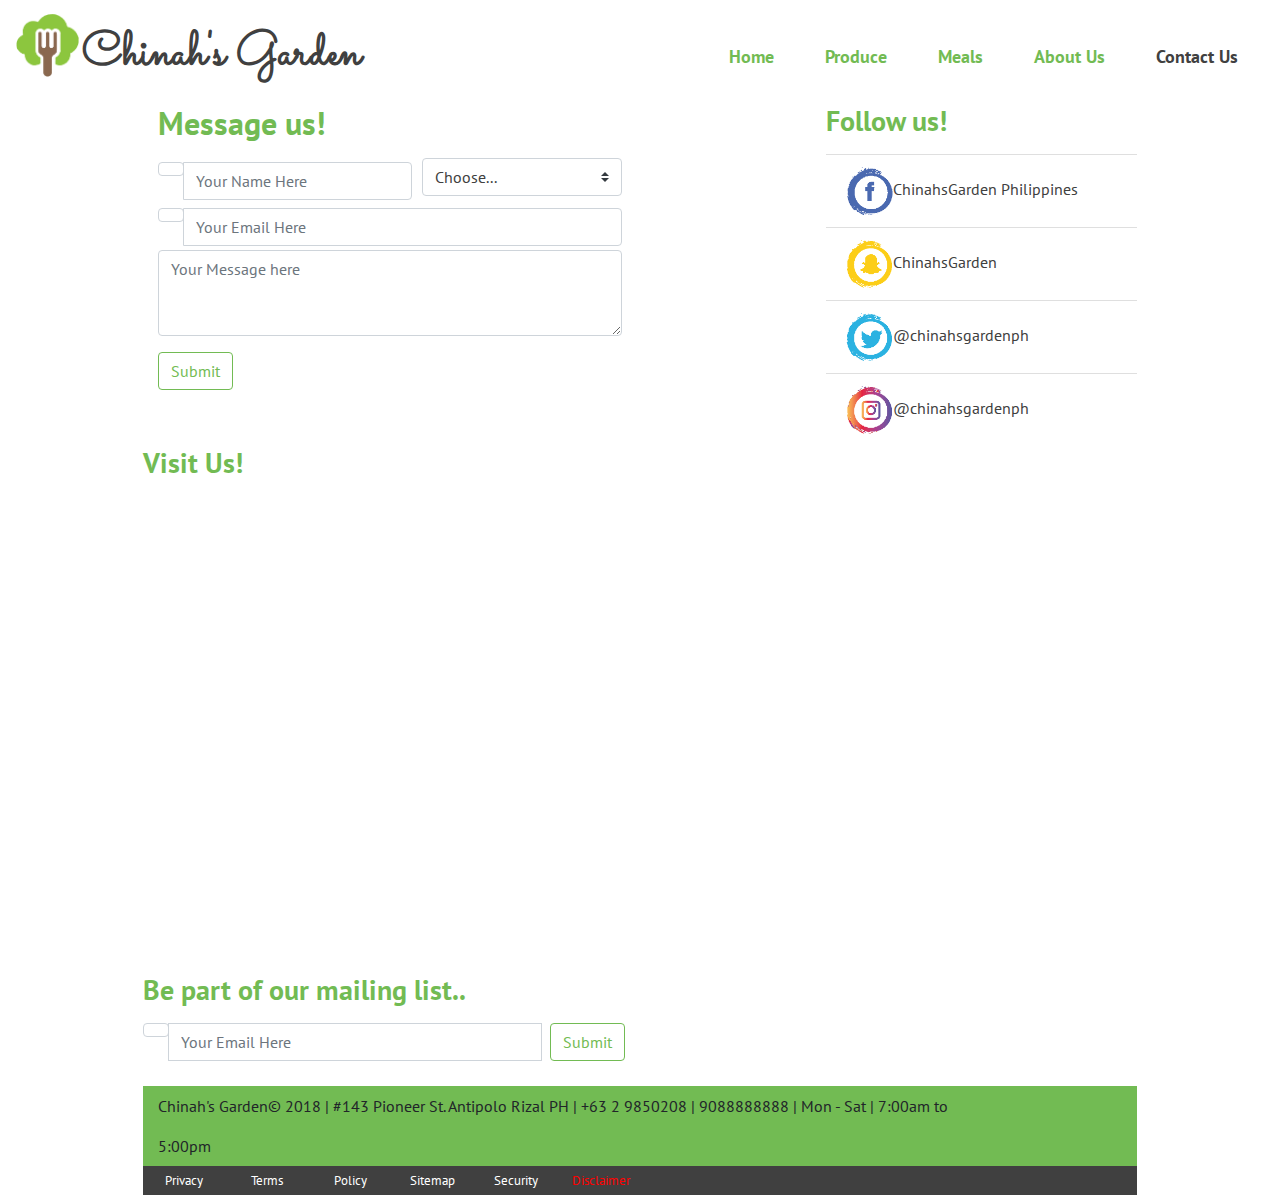
<file: contact.html>
<!DOCTYPE html>
<html lang="en">
<head>
	<meta charset="utf-8">
	<meta name="viewport" content="width=device-width, initial-scale=1.0, maximum-scale=1.0">
	<meta http-equiv="X-UA-Compatible" content="IE=Edge">
	
	<title>Chinah's Garden | Contact Us</title>

	<!-- bootstrap css --> <!-- should be first to overide by external css -->
	<!-- <link rel="stylesheet" type="text/css" href="assets/css/bootstrap.min.css"> -->
	 <link rel="stylesheet" href="https://maxcdn.bootstrapcdn.com/bootstrap/4.1.3/css/bootstrap.min.css">
  

	 <!-- jquery popperjs javascript -->
	  <script src="https://ajax.googleapis.com/ajax/libs/jquery/3.3.1/jquery.min.js"></script>
	  <script src="https://cdnjs.cloudflare.com/ajax/libs/popper.js/1.14.3/umd/popper.min.js"></script>
	  <script src="https://maxcdn.bootstrapcdn.com/bootstrap/4.1.3/js/bootstrap.min.js"></script>

	<!-- Animate CSS -->
	<link rel="stylesheet" type="text/css" href="assets/css/animate.css">
	<!-- external CSS -->
	<link rel="stylesheet" type="text/css" href="assets/css/style.css">
 
	<!-- external google fonts -->
	<link href="https://fonts.googleapis.com/css?family=PT+Sans|Sacramento" rel="stylesheet">


	<!-- fontawesom external icons -->
	<link rel="stylesheet" href="https://use.fontawesome.com/releases/v5.4.1/css/all.css" integrity="sha384-5sAR7xN1Nv6T6+dT2mhtzEpVJvfS3NScPQTrOxhwjIuvcA67KV2R5Jz6kr4abQsz" crossorigin="anonymous">

    <!-- Title Bar Icon -->
    <link rel="icon" type="image/gif/png" href="assets/images/chinahs-icon.png">

</head>
<body>

<!-- heloooooooooooooo -->
<div class="container-fluid">
		
		<nav id="main-navi" class="navbar navbar-expand-lg   fixed-top">
				<a href="home.html" class="page-title navbar-brand"><img id="main-icon" src="assets/images/chinahs-icon.png">Chinah's Garden</a>

				<button id="burger-box" class="navbar-toggler" type="button" data-toggle="collapse" data-target="#navbar-nav"><i class="fas fa-bars"></i></span></button>

				<div id="navbar-nav" class="collapse navbar-collapse">
						<ul class="navbar-nav ml-auto">
							<li class="nav-item"><a class="nav-link" href="home.html"><i class="fas fa-home"></i> Home</a></li>
										
							<li class="nav-item"><a class="nav-link" href="produce.html"><i class="fas fa-apple-alt"></i> Produce</a></li>

							<li class="nav-item"><a class="nav-link" href="meals.html"><i class="fas fa-utensils"></i> Meals</a></li>

							<li class="nav-item"><a class="nav-link" href="about.html"><i class="fas fa-people-carry"></i> About Us</a></li>

							<li class="nav-item"><a id="active-navis" class="nav-link" href="contact.html"><i class="fas fa-comments"></i> Contact Us</a></li>

						</ul>	
				</div>
				
		</nav>  <!-- end Nav -->

		<article id="article-contact-form">
			<div class="row">
				
				<form class="col-lg-8 col-md-8 order-md-1">
					<div id="form-contactus" class="container-fluid">
						<h2 class="my-3 ptsans-subtitle">Message us!</h2>
					
						<div class="form-row align-items-center">
						  	<div class="col-lg-5 my-1">  
							      <div class="input-group">
								        <span class="input-group-prepend">
									           <label for="username-chn"><div class="input-group-text"><i class="far fa-smile"></i></div></label>
								        </span>
								        <input type="text" class="form-control" id="username-chn" placeholder="Your Name Here">
							      </div>
						    </div>
						    <div class="col-lg-4 mb-2">
	      							  <select class="custom-select form-control" id="select-option-form">
								        <option selected>Choose...</option>
								        <option value="1">Inquiry</optio>
								        <option value="2">Orders</option>
								          <option value="3">Reservation</option>
								        <option value="4">Others</option>
								      </select>
							</div>

						    <div class="col-lg-9 my-1"> 
							      <div class="input-group">
								        <div class="input-group-prepend">
									           <label for="email-chn"><div class="input-group-text"><i class="far fa-envelope"></i></div></label>
								        </div>
								        <input type="email" class="form-control" id="email-chn" placeholder="Your Email Here" required="">
							      </div>
							      
						    </div>

							<div class="form-group col-lg-9">
	    							<textarea class="form-control" id="exampleFormControlTextarea1" rows="3" placeholder="Your Message here"></textarea>
						    </div>					    

						    <div class="form-group col-lg-12">
								  <button type="submit" class="btn btn-outline-chinah">Submit</button>
						    </div>

						</div>
					</div>  <!-- end of form-container-contactus -->

				</form>
		
				<div class="col-lg-4 col-md-7 order-md-3">
					<div id="follow-us">
						<h3 class="my-3 ptsans-subtitle">Follow us!</h3>
								    
						<ul class="list-group list-group-flush">
						  <li class="list-group-item"><a href="#" class="social-icons-text"><img class="contactus-social-icons" src="assets/images/facebook.png">ChinahsGarden</span> Philippines</a></li>
						  <li class="list-group-item"><a href="#" class="social-icons-text"><img class="contactus-social-icons" src="assets/images/snapchat.png">ChinahsGarden</span></a></li>
						  <li class="list-group-item"><a href="#" class="social-icons-text"><img class="contactus-social-icons" src="assets/images/twitter.png">@chinahsgardenph</span></a></li>
						  <li class="list-group-item"><a href="#" class="social-icons-text"><img class="contactus-social-icons" src="assets/images/instagram.png">@chinahsgardenph</span></a></li>
						</ul>
					</div>
				</div>

				<div class="col-lg-8 col-md-8 order-md-4">
					<div class="row">
						<div class="col-md-12">
							<h3 class="ptsans-subtitle">Visit Us!</h3>
							<iframe id="chinahsgarden-map" src="https://www.google.com/maps/embed?pb=!1m18!1m12!1m3!1d3858.4403184921125!2d121.31888565112125!3d14.744205389660667!2m3!1f0!2f0!3f0!3m2!1i1024!2i768!4f13.1!3m3!1m2!1s0x339799c633098c35%3A0x78b76a36e9934baa!2sSta.+Ines+Road%2C+Antipolo%2C+Rizal!5e0!3m2!1sen!2sph!4v1540538034106" frameborder="0" allowfullscreen></iframe>
						</div>

						<div class="col-md-9">
					<div id="mailing-list-form">
						<h3 class="mb-3 ptsans-subtitle">Be part of our mailing list..</h3>
						<form>
							<div class="input-group">
								<div class="input-group-prepend">
									<label for="email-chn"><div class="input-group-text"><i class="far fa-envelope"></i></div></label>
								</div>
								<input type="email" class="form-control" id="email-chn" placeholder="Your Email Here" required="">
								<button id="btn-submit-maillist" type="submit" class="btn btn btn-outline-chinah ml-2">Submit</button>
							</div>		
						</form>
					</div>
				</div>
					</div>
				</div>
				<div class="col-lg-4 order-lg-4 col-md-4 order-md-2">
					<div id="twitter-timeline-container" class="text-center">
						<a class="twitter-timeline" data-width="450" data-height="600" data-theme="light" href="https://twitter.com/FoodHeaIth?ref_src=twsrc%5Etfw">Tweets by FoodHeaIth</a> <script async src="https://platform.twitter.com/widgets.js" charset="utf-8"></script>
					</div>

				</div>	

			</div> <!-- end of row -->
		</article>


			<!-- end of carousel here -->
	
		<footer id="footer-fixed-not-fixed-mobile-contact">
				<div class="container-fluid">	
					<div id="info-footer" class="row">
						<div  class="col-lg-10 col-md-12 col-12 text-left">
							Chinah's Garden&copy; 2018 | #143 Pioneer St. Antipolo Rizal PH <span id="remove-tablet">| +63 2 9850208 | 9088888888 | Mon - Sat | 7:00am to 5:00pm</span>
						</div>
						

						<div id="socials-icons" class="col-lg-2 col-md-8  text-right">
							<span ><a class="icon-footer-socials" href="#"><i class="fab fa-facebook-f"></i></a></span>
							<span ><a class="icon-footer-socials" href="#"><i class="fab fa-twitter"></i></a></span>
							<span ><a class="icon-footer-socials" href="#"><i class="fab fa-instagram"></i></a></span>
						</div>

					</div>
				</div>

				<div id="footer-grey-notes" class="container-fluid">
					<div class="row">

						<div class="col-lg-1 col-md-2 col-4 footer-text-format text-center"><a href="">Privacy</a></div>
						<div class="col-lg-1 col-md-2 col-4 footer-text-format text-center"><a href="">Terms</a></div>
						<div class="col-lg-1 col-md-2 col-4 footer-text-format text-center"><a href="">Policy</a></div>
						<div class="col-lg-1 col-md-2 col-4 footer-text-format text-center"><a href="">Sitemap</a></div>
						<div class="col-lg-1 col-md-2 col-4 footer-text-format text-center"><a href="">Security</a></div>
						<div class="col-lg-1 col-md-2 col-4 footer-text-format text-center" data-toggle="modal" data-target="#modal-disclaimer">Disclaimer</div>
						
						
					</div>
				</div>

			</footer>

			<div id="modal-disclaimer" class="modal fade">
				<div class="modal-dialog" role="document">
					<div class="modal-content">
						<div class="modal-header">
							<h5 class="text-danger">DISCLAIMER</h5>
							<button type="button" class="close" data-dismiss="modal"><span aria-hidden="true">&times;</span></button>
						</div>
						<div class="modal-body text-justify px-4">
							<span>This site does not intend to infringe on any copyright or trademarks. Images on this website are from Pexels, Unsplash, Canva, and Google Images. Photos and content are used for training purposes and not to commercialize nor profit. If owners wish to take photos or content down, email joshermarie@yahoo.com. Thank you for visiting!</span>
						</div>
						<div class="modal-footer">
							<button class="btn btn-outline-chinah" data-dismiss="modal">Close</button>
						</div>
					</div>
				</div>
			</div>
<!-- heloooooooooooooooo -->


</div>



</body>
</html>
</file>
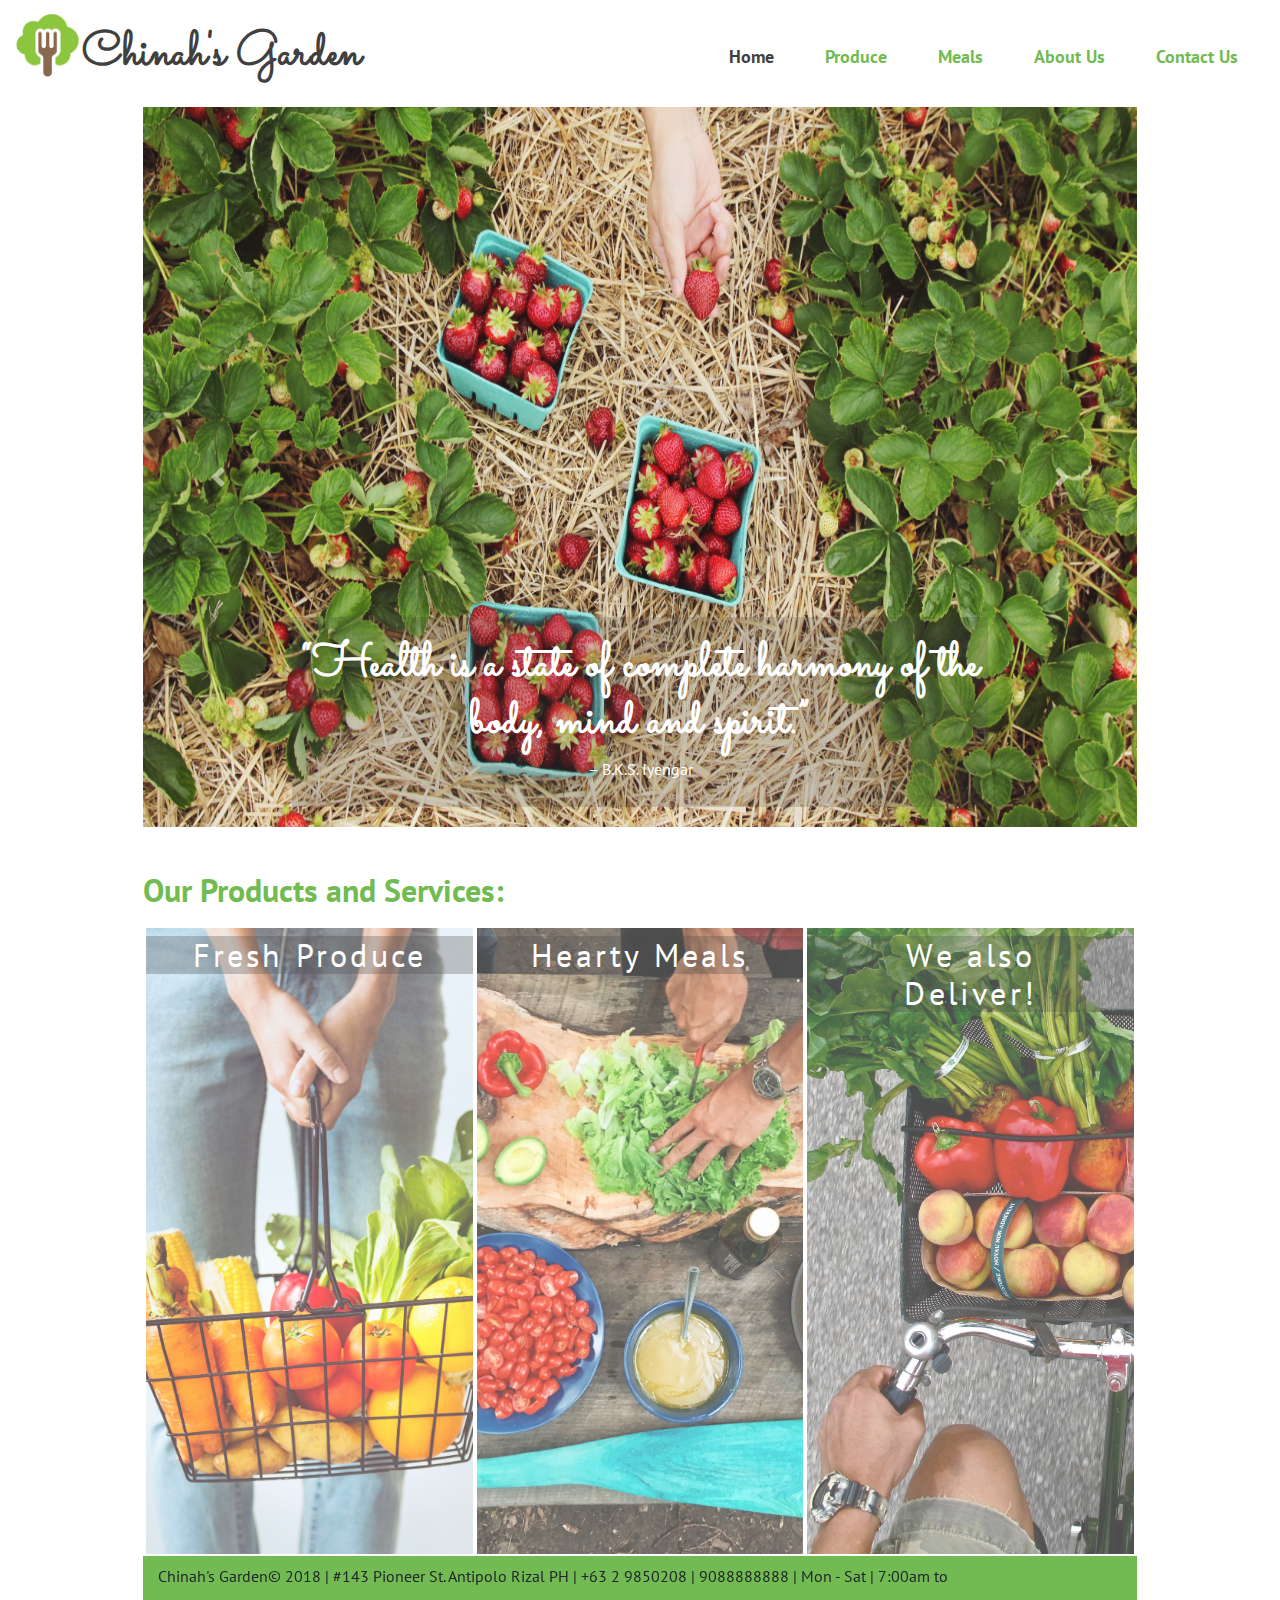
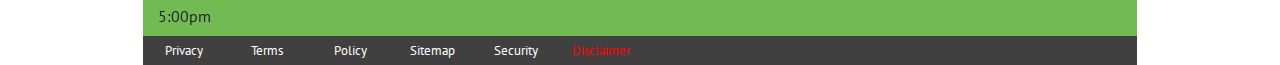
<file: home.html>
<!DOCTYPE html>
<html lang="en">
<head>
	<meta charset="utf-8">
	<meta name="viewport" content="width=device-width, initial-scale=1.0, maximum-scale=1.0">
	<meta http-equiv="X-UA-Compatible" content="IE=Edge">
	
	<title>Chinah's Garden | Home</title>

	<!-- bootstrap css --> <!-- should be first to overide by external css -->
	<!-- <link rel="stylesheet" type="text/css" href="assets/css/bootstrap.min.css"> -->
	 <link rel="stylesheet" href="https://maxcdn.bootstrapcdn.com/bootstrap/4.1.3/css/bootstrap.min.css">
  

	 <!-- jquery popperjs javascript -->
	  <script src="https://ajax.googleapis.com/ajax/libs/jquery/3.3.1/jquery.min.js"></script>
	  <script src="https://cdnjs.cloudflare.com/ajax/libs/popper.js/1.14.3/umd/popper.min.js"></script>
	  <script src="https://maxcdn.bootstrapcdn.com/bootstrap/4.1.3/js/bootstrap.min.js"></script>

	  
	<!-- Animate CSS -->
	<link rel="stylesheet" type="text/css" href="assets/css/animate.css">
	<!-- external CSS -->
	<link rel="stylesheet" type="text/css" href="assets/css/style.css">
 
	<!-- external google fonts -->
	<link href="https://fonts.googleapis.com/css?family=PT+Sans|Sacramento" rel="stylesheet">


	<!-- fontawesom external icons -->
	<link rel="stylesheet" href="https://use.fontawesome.com/releases/v5.4.1/css/all.css" integrity="sha384-5sAR7xN1Nv6T6+dT2mhtzEpVJvfS3NScPQTrOxhwjIuvcA67KV2R5Jz6kr4abQsz" crossorigin="anonymous">

    <!-- Title Bar Icon -->
    <link rel="icon" type="image/gif/png" href="assets/images/chinahs-icon.png">

</head>
<body>

<!-- heloooooooooooooo -->
<div id="homepage" class="container-fluid">
		
		<nav id="main-navi" class="navbar navbar-expand-lg   fixed-top">
					<a href="home.html" class="page-title navbar-brand"><img id="main-icon" class="img-fluid" src="assets/images/chinahs-icon.png">Chinah's Garden</a>

				<button id="burger-box" class="navbar-toggler" type="button" data-toggle="collapse" data-target="#navbar-nav"><i class="fas fa-bars"></i></span></button>

				<div id="navbar-nav" class="collapse navbar-collapse">
						<ul class="navbar-nav ml-auto">
							<li class="nav-item"><a id="active-navis" class="nav-link" href="#me-page"><i class="fas fa-home"></i> Home</a></li>
										
							<li class="nav-item"><a class="nav-link" href="produce.html"><i class="fas fa-apple-alt"></i> Produce</a></li>

							<li class="nav-item"><a class="nav-link" href="meals.html"><i class="fas fa-utensils"></i> Meals</a></li>

							<li class="nav-item"><a class="nav-link" href="about.html"><i class="fas fa-people-carry"></i> About Us</a></li>

							<li class="nav-item"><a class="nav-link" href="contact.html"><i class="fas fa-comments"></i> Contact Us</a></li>

						</ul>	
				</div>
				
		</nav>  <!-- end Nav -->

			<!-- carousel here -->
		<div id="carousel-homepage" class="carousel slide" data-ride="carousel">
			 
			  <div class="carousel-inner">
				    <div class="carousel-item">
				     		 <img class="d-block img-fluid carousel-photo-main" src="assets/images/food1.jpeg" alt="First slide">
				     		 <div class="carousel-caption d-none d-md-block main-carousel-caption">
										    <h4 class="page-title"><q>Every single journey of your life starts with a healthy mind and a healthy journey.</q></h4>
										    <h6 class="text-white ptsans">― Jitendra Attra, chakravyuh The Land of the Paharias</h6>
							</div>
				    </div>
				    <div class="carousel-item">
				    		  <img class="d-block img-fluid carousel-photo-main" src="assets/images/pic4.jpg" alt="Second slide">
				    		   <div class="carousel-caption d-none d-md-block main-carousel-caption">
										    <h4 class="page-title"><q>The groundwork for all happiness is good health.</q></h4>
										    <h6 class="text-white ptsans"> – Leigh Hunt</h6>
							</div>
				    </div>
				    <div class="carousel-item">
				     		 <img class="d-block img-fluid carousel-photo-main" src="assets/images/pic5.jpg" alt="Third slide">
				     		 <div class="carousel-caption d-none d-md-block main-carousel-caption">
										    <h4 class="page-title"><q>To insure good health: eat lightly, breathe deeply, live moderately, cultivate cheerfulness, and maintain an interest in life.</q></h4>
										    <h6 class="text-white ptsans"> – William Londen </h6>
							</div>
				    </div>
				     <div class="carousel-item">
				     		 <img class="d-block img-fluid carousel-photo-main" src="assets/images/food2.jpeg" alt="Fourth slide">
				     		  <div class="carousel-caption d-none d-md-block main-carousel-caption">
										    <h4 class="page-title"><q>Happiness lies, first of all, in health.</q></h4>
										    <h6 class="text-white ptsans"> – George William Curtis, author of Lotus-Eating </h6>
							</div>

				    </div>
				     <div class="carousel-item">
				     		 <img class="d-block img-fluid carousel-photo-main" src="assets/images/pic6.jpg" alt="Fifth slide">
				     		  <div class="carousel-caption d-none d-md-block main-carousel-caption">
										    <h4 class="page-title"><q>To keep the body in good health is a duty, otherwise we shall not be able to keep our mind strong and clear.</q></h4>
										    <h6 class="text-white ptsans"> – Buddha </h6>
							  </div>
				    </div>
				     <div class="carousel-item active">
				     		 <img class="d-block img-fluid carousel-photo-main" src="assets/images/pic7.jpg" alt="Sixth slide">
				     		  <div class="carousel-caption d-none d-md-block main-carousel-caption">
										    <h4 class="page-title"><q>Health is a state of complete harmony of the body, mind and spirit.</q></h4>
										    <h6 class="text-white ptsans"> – B.K.S. Iyengar </h6>
								</div>
				    </div>
				     <div class="carousel-item">
				     		 <img class="d-block img-fluid carousel-photo-main" src="assets/images/food3.jpeg" alt="Seventh slide">
				     		  <div class="carousel-caption d-none d-md-block main-carousel-caption">
										    <h4 class="page-title"><q>I believe that the greatest gift you can give your family and the world is a healthy you.</q></h4>
										    <h6 class="text-white ptsans"> – Joyce Meyer </h6>
							 </div>
				    </div>
				     <div class="carousel-item ">
				     		 <img class="d-block img-fluid carousel-photo-main" src="assets/images/pic8.jpg" alt="Eight slide">
				     		  <div class="carousel-caption d-none d-md-block main-carousel-caption">
										    <h4 class="page-title"><q>he body is very precious reminding us that this life on earth is but a journey.</q></h4>
										    <h6 class="text-whit ptsanse"> – Jitendra Attra, chakravyuh The Land of the Paharias </h6>
							</div>
				    </div>

			</div>

			
			  <a class="carousel-control-prev" href="#carousel-homepage" role="button" data-slide="prev">
				    <span class="carousel-control-prev-icon" aria-hidden="true"></span>
				    <span class="sr-only">Previous</span>
			  </a>
			  <a class="carousel-control-next" href="#carousel-homepage" role="button" data-slide="next">
				    <span class="carousel-control-next-icon" aria-hidden="true"></span>
				    <span class="sr-only">Next</span>
			  </a>
		</div>

		<div id="jumbotron-sumptuous" class="jumbotron">
 			<div class="container">
 				<h4 class="ptsans-subtitle"><q>Every single journey of your life starts with a healthy mind and a healthy journey.</q></h4>
				<h6 class="ptsans"><small>― Jitendra Attra, chakravyuh The Land of the Paharias</small></h6>
  			</div>
		</div>

		<div id="go-down-icon" class="mt-2 text-center animated bounce"><i class="fas fa-angle-double-down"></i></div>

		<h2 class="mt-4 mb-3 ptsans-subtitle">Our Products and Services:</h2>
		<div class="row px-3">
			<div id="services-offered1" class="col-lg-4 col-md-6 services-offered">
				<!-- <img class="services-photo-main" src="assets/images/fruits-services.jpg"> -->
				<h2 id="before-overlay-text1" class="text-center ptsans mt-2 text-white before-overlay-text">Fresh Produce</h2>
				<div id="overlay1" class="overlay">
					<div class="button-overlay-text">
						<p class="overlay-text text-white">We offer our juiciest and freshest fruits from our garden at a very affordable price...</p>
						<a href="produce.html"class="btn btn-chinah">Learn More</a>
					</div>
				</div>
			</div>

			<div id="services-offered2" class="col-lg-4 col-md-6 services-offered">
				<h6 id="before-overlay-text2" class="text-center ptsans mt-2 text-white before-overlay-text">Hearty Meals</h6>
				<div id="overlay2" class="overlay">
					<div class="button-overlay-text">
						<p class="overlay-text text-white">We offer meals from our fresh produce section and made it with tender loving care...</p>
						<a href="meals.html" class="btn btn-chinah">Learn More</a>
					</div>
				</div>
			</div>
			<div id="services-offered3" class="col-lg-4 col-md-12 services-offered">
				<h2 id="before-overlay-text3" class="text-center ptsans mt-2 text-white before-overlay-text">We also Deliver!</h2>
				<div id="overlay3" class="overlay">
					<div class="button-overlay-text">
						<p class="overlay-text text-white">We offer deliveries for single or bulk orders. You dont need to worry a thing!</p>
						<a href="contact.html" class="btn btn-chinah">Learn More</a>
					</div>
				</div>
			</div>
			
		</div>

		

		<div id="mailing-list-form-mobile">
					<h3 class="mb-3 ptsans-subtitle">Be part of our mailing list..</h3>
					
					<form>	
						<div class="input-group">
							<div class="input-group-prepend">
				     			    <label for="email-chn"><div class="input-group-text"><i class="far fa-envelope"></i></div></label>
							</div>
							<input type="email" class="form-control" id="email-chn" placeholder="Enter Your Email Here" required="">
							<button id="btn-submit-maillist" type="submit" class="btn btn-outline-chinah ml-2">Submit</button>
						</div>
								
					</form>
			</div>

			<!-- end of carousel here -->
	
			<footer id="footer-fixed-not-fixed-mobile-main">
				<div class="container-fluid">	
					<div id="info-footer" class="row">
						<div  class="col-lg-10 col-md-12 col-12 text-left">
							Chinah's Garden&copy; 2018 | #143 Pioneer St. Antipolo Rizal PH <span id="remove-tablet">| +63 2 9850208 | 9088888888 | Mon - Sat | 7:00am to 5:00pm</span></span>
						</div>
						<div id="socials-icons" class="col-lg-2 col-md-8  text-right">
							<span ><a class="icon-footer-socials" href="#"><i class="fab fa-facebook-f"></i></a></span>
							<span ><a class="icon-footer-socials" href="#"><i class="fab fa-twitter"></i></a></span>
							<span ><a class="icon-footer-socials" href="#"><i class="fab fa-instagram"></i></a></span>
						</div>
<!-- /helloworld -->


					</div>
				</div>

				<div id="footer-grey-notes" class="container-fluid">
					<div class="row">

						<div class="col-lg-1 col-md-2 col-4 footer-text-format text-center"><a href="">Privacy</a></div>
						<div class="col-lg-1 col-md-2 col-4 footer-text-format text-center"><a href="">Terms</a></div>
						<div class="col-lg-1 col-md-2 col-4 footer-text-format text-center"><a href="">Policy</a></div>
						<div class="col-lg-1 col-md-2 col-4 footer-text-format text-center"><a href="">Sitemap</a></div>
						<div class="col-lg-1 col-md-2 col-4 footer-text-format text-center"><a href="">Security</a></div>
						<div class="col-lg-1 col-md-2 col-4 footer-text-format text-center" data-toggle="modal" data-target="#modal-disclaimer">Disclaimer </div>
						
						
					</div>
				</div>

			</footer>

			<div id="modal-disclaimer" class="modal fade">
				<div class="modal-dialog" role="document">
					<div class="modal-content">
						<div class="modal-header">
							<h5 class="text-danger">DISCLAIMER</h5>
							<button type="button" class="close" data-dismiss="modal"><span aria-hidden="true">&times;</span></button>
						</div>
						<div class="modal-body text-justify px-4">
							<span>This site does not intend to infringe on any copyright or trademarks. Images on this website are from Pexels, Unsplash, Canva, and Google Images. Photos and content are used for training purposes and not to commercialize nor profit. If owners wish to take photos or content down, email joshermarie@yahoo.com. Thank you for visiting!</span>
						</div>
						<div class="modal-footer">
							<button class="btn btn-outline-chinah" data-dismiss="modal">Close</button>
						</div>
					</div>
				</div>
			</div>
<!-- heloooooooooooooooo -->


</div>



</body>
</html>
</file>
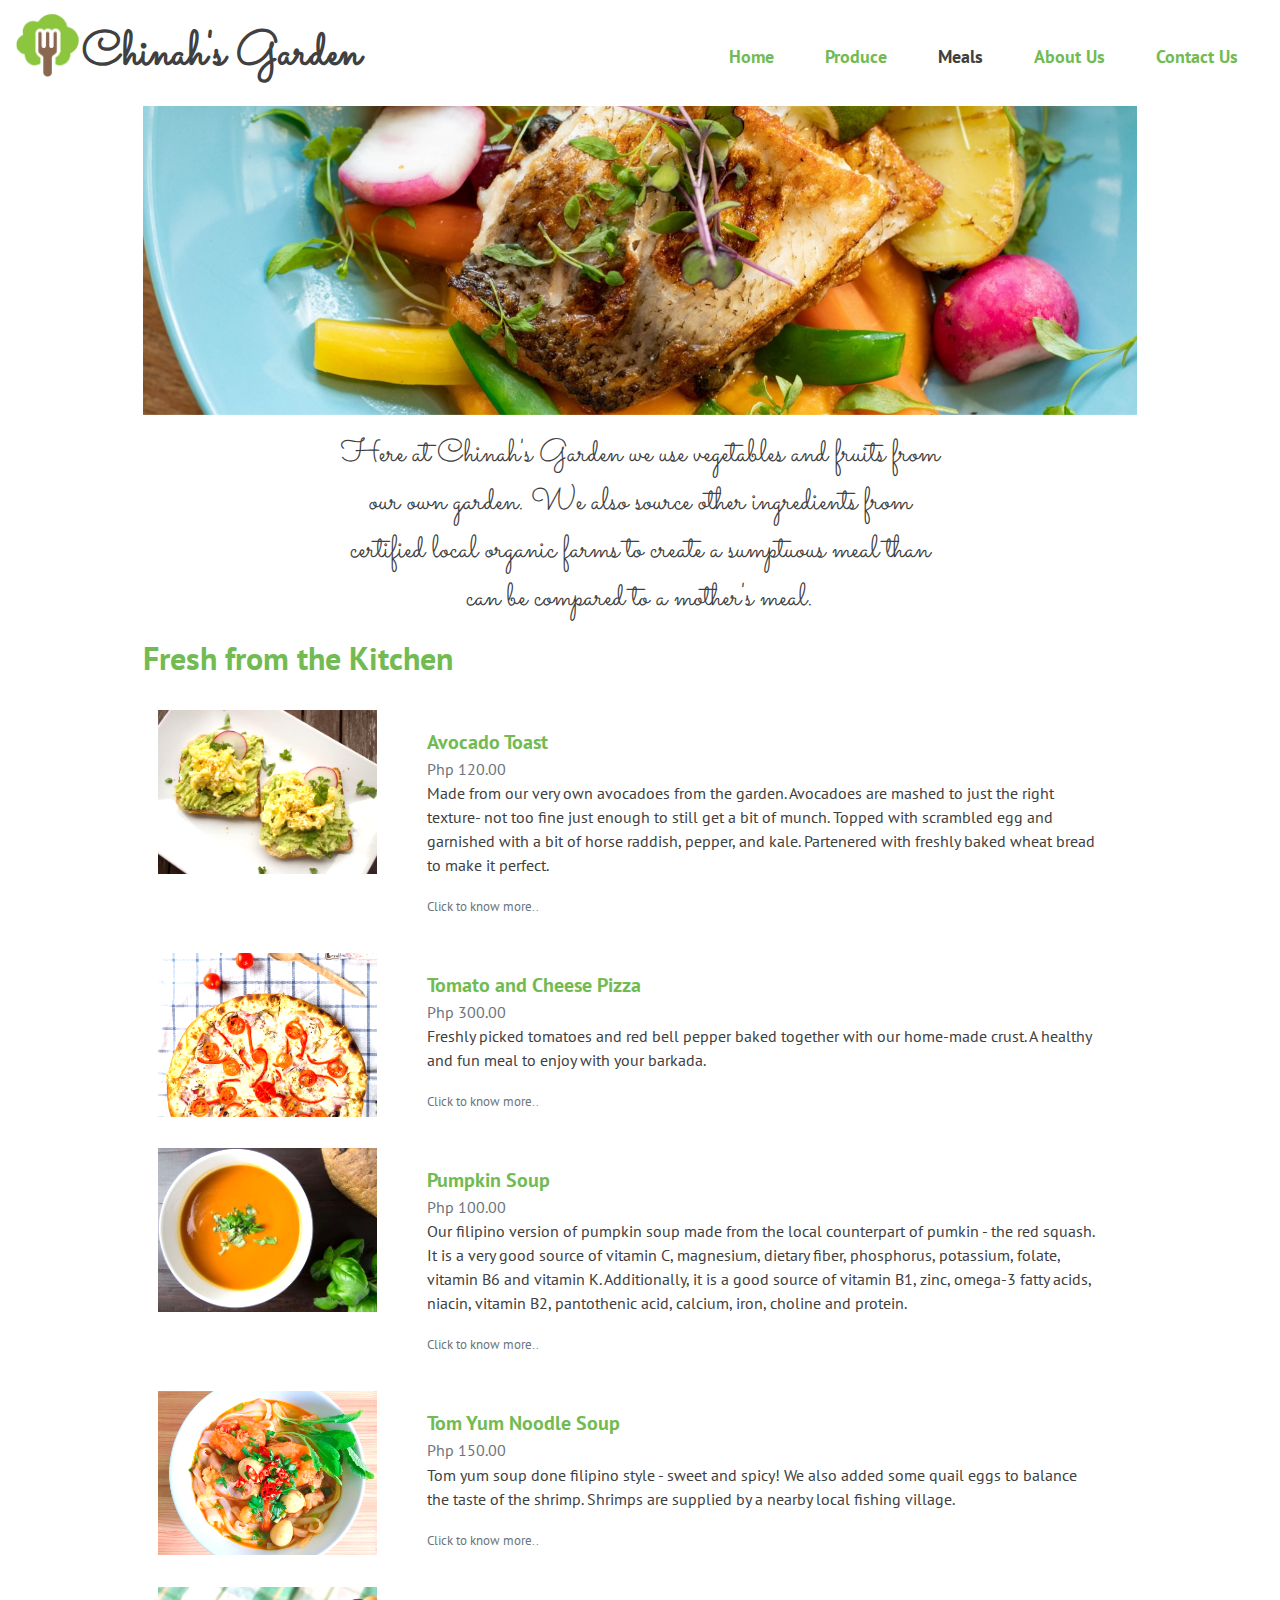
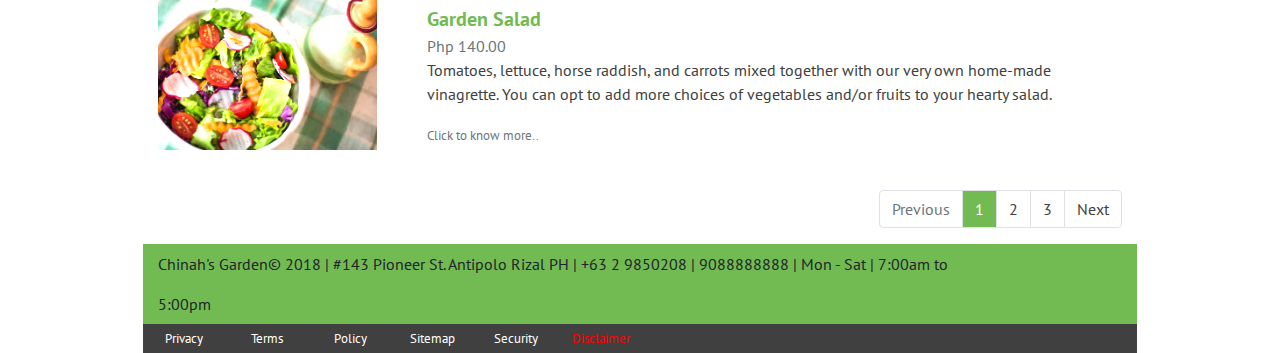
<file: meals.html>
<!DOCTYPE html>
<html lang="en">
<head>
	<meta charset="utf-8">
	<meta name="viewport" content="width=device-width, initial-scale=1.0, maximum-scale=1.0">
	<meta http-equiv="X-UA-Compatible" content="IE=Edge">
	
	<title>Chinah's Garden | Meals</title>

	<!-- bootstrap css --> <!-- should be first to overide by external css -->
	<!-- <link rel="stylesheet" type="text/css" href="assets/css/bootstrap.min.css"> -->
	 <link rel="stylesheet" href="https://maxcdn.bootstrapcdn.com/bootstrap/4.1.3/css/bootstrap.min.css">
  

	 <!-- jquery popperjs javascript -->
	  <script src="https://ajax.googleapis.com/ajax/libs/jquery/3.3.1/jquery.min.js"></script>
	  <script src="https://cdnjs.cloudflare.com/ajax/libs/popper.js/1.14.3/umd/popper.min.js"></script>
	  <script src="https://maxcdn.bootstrapcdn.com/bootstrap/4.1.3/js/bootstrap.min.js"></script>

	<!-- Animate CSS -->
	<link rel="stylesheet" type="text/css" href="assets/css/animate.css">
	<!-- external CSS -->
	<link rel="stylesheet" type="text/css" href="assets/css/style.css">
 
	<!-- external google fonts -->
	<link href="https://fonts.googleapis.com/css?family=PT+Sans|Sacramento" rel="stylesheet">


	<!-- fontawesom external icons -->
	<link rel="stylesheet" href="https://use.fontawesome.com/releases/v5.4.1/css/all.css" integrity="sha384-5sAR7xN1Nv6T6+dT2mhtzEpVJvfS3NScPQTrOxhwjIuvcA67KV2R5Jz6kr4abQsz" crossorigin="anonymous">

    <!-- Title Bar Icon -->
    <link rel="icon" type="image/gif/png" href="assets/images/chinahs-icon.png">

</head>
<body>

<!-- heloooooooooooooo -->
<div class="container-fluid">
		
		<nav id="main-navi" class="navbar navbar-expand-lg fixed-top">
				<!-- <a href="home.html" class="page-title navbar-brand"><img id="main-icon" src="assets/images/chinahs-icon-full.png"></a> -->
		
				<a href="home.html" class="page-title navbar-brand"><img id="main-icon" class="img-fluid" src="assets/images/chinahs-icon.png">Chinah's Garden</a>

				<button id="burger-box" class="navbar-toggler" type="button" data-toggle="collapse" data-target="#navbar-nav"><i class="fas fa-bars"></i></span></button>

				<div id="navbar-nav" class="collapse navbar-collapse">
						<ul class="navbar-nav ml-auto">
							<li class="nav-item"><a class="nav-link" href="home.html"><i class="fas fa-home"></i> Home</a></li>
										
							<li class="nav-item"><a class="nav-link" href="produce.html"><i class="fas fa-apple-alt"></i> Produce</a></li>

							<li class="nav-item"><a id="active-navis" class="nav-link" href="meals.html"><i class="fas fa-utensils"></i> Meals</a></li>

							<li class="nav-item"><a class="nav-link" href="about.html"><i class="fas fa-people-carry"></i> About Us</a></li>

							<li class="nav-item"><a class="nav-link" href="contact.html"><i class="fas fa-comments"></i> Contact Us</a></li>

						</ul>	
				</div>
				
		</nav>  <!-- end Nav -->

			<!-- carousel here -->
		<div id="carousel-meals" class="carousel slide carousel-fade" data-ride="carousel">
			  <div class="carousel-inner">
				    <div class="carousel-item active">
				     		 <img class="d-block img-fluid carousel-photo-meals" src="assets/images/meals1.jpeg" alt="First slide">
				    </div>
				    <div class="carousel-item">
				    		  <img class="d-block img-fluid carousel-photo-meals" src="assets/images/meals2.jpeg" alt="Second slide">
				    </div>
				    <div class="carousel-item">
				     		 <img class="d-block img-fluid carousel-photo-meals" src="assets/images/meals3.jpeg" alt="Third slide">
				    </div>
				     <div class="carousel-item">
				     		 <img class="d-block img-fluid carousel-photo-meals" src="assets/images/meals4.jpeg" alt="Fourth slide">
				    </div>
				     <div class="carousel-item">
				     		 <img class="d-block img-fluid carousel-photo-meals" src="assets/images/meals5.jpeg" alt="Fifth slide">
				    </div>
			  </div>
			
		</div>

		<div id="below-carousel-text-meals" class="container-fluid px-5 pt-3 text-center">
   				 <p>Here at Chinah's Garden we use vegetables and fruits from our own garden. We also source other ingredients from certified local organic farms to create a sumptuous meal than can be compared to a mother's meal.</p>
  			
		</div>

		<!-- end of carousel here -->

		<article id="meals-page">
			<h2 class="ptsans-subtitle my-3">Fresh from the Kitchen</h2>

			<div class="container-fluid">
				<div class="row">
					<!-- 1st Menu item -->
					<div class="col-lg-3 col-md-5 col-12 mt-3" data-toggle="modal" data-target="#modal-meals-1">
						<img class="meals-menu-photo img-fluid" src="assets/images/meals-menu-1.jpeg">
					</div>
					
					<div class="col-lg-9 col-md-7 col-12 mt-3" data-toggle="modal" data-target="#modal-meals-1">
						<div class="card card-meals-caption">
						  	<div class="card-body">
							    <h5 class="card-title meals-item-title ptsans-subtitle">Avocado Toast</h5>
							    <h6 class="card-subtitle mb-2 text-muted meals-price">Php 120.00</h6>
							    <h6 class="card-subtitle mb-2 text-muted meals-rate">
							    	<span class="number-likes">
							    		<i class="fas fa-heart"></i>
							    		<i class="fas fa-heart"></i>
							    		<i class="fas fa-heart"></i>
							    		<i class="fas fa-heart"></i>
							    		<i class="fas fa-heart"></i>
							    	</span>
							    	<span class="number-dislikes">
							    		<!-- <i class="far fa-heart"></i> -->
							    	</span>
							    </h6>
							    <p class="card-text">Made from our very own avocadoes from the garden. Avocadoes are mashed to just the right texture- not too fine just enough to still get a bit of munch.<span class="cut-content-meals"> Topped with scrambled egg and garnished with a bit of horse raddish, pepper, and kale. Partenered with freshly baked wheat bread to make it perfect.</span></p>
							     <p class="card-text  click-to-know-more text-muted"><small>Click to know more..</small></p>
						  	</div>
						</div>
					</div>
					<!-- 2nd Menu item -->
					<div class="col-lg-3 col-md-5 col-12 mt-3" data-toggle="modal" data-target="#modal-meals-2">
						<img class="meals-menu-photo img-fluid" src="assets/images/meals-menu-2.jpg">
					</div>

					<div class="col-lg-9 col-md-7 col-12 mt-3" data-toggle="modal" data-target="#modal-meals-2">
						<div class="card card-meals-caption">
						  	<div class="card-body">
							    <h5 class="card-title meals-item-title ptsans-subtitle"> Tomato and Cheese Pizza</h5>
							    <h6 class="card-subtitle mb-2 text-muted meals-price">Php 300.00</h6>
							    <h6 class="card-subtitle mb-2 text-muted meals-rate">
							    	<span class="number-likes">
							    		<i class="fas fa-heart"></i>
							    		<i class="fas fa-heart"></i>
							    		<i class="fas fa-heart"></i>
							    	</span>
							    	<span class="number-dislikes">
							    		<i class="far fa-heart"></i>
							    		<i class="far fa-heart"></i>
							    	</span>
							    </h6>
							    <p class="card-text">Freshly picked tomatoes and red bell pepper baked together with our home-made crust. A healthy and fun meal to enjoy with your barkada. </p>
							      <p class="card-text  click-to-know-more text-muted"><small>Click to know more..</small></p>
						  	</div>
						</div>
					</div>

					<!-- 3rd Menu item -->
					<div class="col-lg-3 col-md-5 col-12 mt-3" data-toggle="modal" data-target="#modal-meals-3">
						<img class="meals-menu-photo img-fluid" src="assets/images/meals-menu-5.jpeg">
					</div>

					<div class="col-lg-9 col-md-7 col-12 mt-3" data-toggle="modal" data-target="#modal-meals-3">
						<div class="card card-meals-caption">
						  	<div class="card-body">
							    <h5 class="card-title meals-item-title ptsans-subtitle">Pumpkin Soup</h5>
							    <h6 class="card-subtitle mb-2 text-muted meals-price">Php 100.00</h6>
							    <h6 class="card-subtitle mb-2 text-muted meals-rate">
							    	<span class="number-likes">
							    		<i class="fas fa-heart"></i>
							    		<i class="fas fa-heart"></i>
							    		<i class="fas fa-heart"></i>
							    	</span>
							    	<span class="number-dislikes">
							    		<i class="far fa-heart"></i>
							    		<i class="far fa-heart"></i>
							    	</span>
							    </h6>
							    <p class="card-text">Our filipino version of pumpkin soup made from the local counterpart of pumkin - the red squash. It is a very good source of vitamin C, magnesium, dietary fiber<span class="cut-content-meals">, phosphorus, potassium, folate, vitamin B6 and vitamin K. Additionally, it is a good source of vitamin B1, zinc, omega-3 fatty acids, niacin, vitamin B2, pantothenic acid, calcium, iron, choline and protein.</span></p>
							    <p class="card-text  click-to-know-more text-muted"><small>Click to know more..</small></p>

						  	</div>
						</div>
					</div>

					<!-- 4th Menu item -->
					<div class="col-lg-3 col-md-5 col-12 mt-3" data-toggle="modal" data-target="#modal-meals-4">
						<img class="meals-menu-photo img-fluid" src="assets/images/meals-menu-6.jpeg">
					</div>

					<div class="col-lg-9 col-md-7 col-12 mt-3" data-toggle="modal" data-target="#modal-meals-4">
						<div class="card card-meals-caption">
						  	<div class="card-body">
							    <h5 class="card-title meals-item-title ptsans-subtitle">Tom Yum Noodle Soup</h5>
							    <h6 class="card-subtitle mb-2 text-muted meals-price">Php 150.00</h6>
							    <h6 class="card-subtitle mb-2 text-muted meals-rate">
							    	<span class="number-likes">
							    		<i class="fas fa-heart"></i>
							    		<i class="fas fa-heart"></i>
							    		<i class="fas fa-heart"></i>
							    		<i class="fas fa-heart"></i>
							    		<i class="fas fa-heart"></i>
							    	</span>
							    	<span class="number-dislikes">
							    		<!-- <i class="far fa-heart"></i> -->
							    		<!-- <i class="far fa-heart"></i> -->
							    	</span>
							    </h6>
							    <p class="card-text">Tom yum soup done filipino style - sweet and spicy! We also added some quail eggs to balance the taste of the shrimp. Shrimps are supplied by a nearby local fishing village.</p>
							      <p class="card-text  click-to-know-more text-muted"><small>Click to know more..</small></p>
						  	</div>
						</div>
					</div>

					<!-- 5th Menu item -->
					<div class="col-lg-3 col-md-5 col-12 mt-3" data-toggle="modal" data-target="#modal-meals-5">
						<img class="meals-menu-photo img-fluid" src="assets/images/meals-menu-8.jpeg">
					</div>

					<div class="col-lg-9 col-md-7 col-12 mt-3" data-toggle="modal" data-target="#modal-meals-5">
						<div class="card card-meals-caption">
						  	<div class="card-body">
							    <h5 class="card-title meals-item-title ptsans-subtitle">Garden Salad</h5>
							    <h6 class="card-subtitle mb-2 text-muted meals-price">Php 140.00</h6>
							    <h6 class="card-subtitle mb-2 text-muted meals-rate">
							    	<span class="number-likes">
							    		<i class="fas fa-heart"></i>
							    		<i class="fas fa-heart"></i>
							    		<i class="fas fa-heart"></i>
							    		<i class="fas fa-heart"></i>
							    	</span>
							    	<span class="number-dislikes">
							    		<i class="far fa-heart"></i>
							    	</span>
							    </h6>
							    <p class="card-text">Tomatoes, lettuce, horse raddish, and carrots mixed together with our very own home-made vinagrette. You can opt to add more choices of vegetables and/or fruits to your hearty salad.</p>
							      <p class="card-text  click-to-know-more text-muted"><small>Click to know more..</small></p>
						  	</div>
						</div>
					</div>

					<!-- MODAL CORNER -->
					<!-- 1st menu item modal -->
					<div id="modal-meals-1" class="modal fade">
						<div class="modal-dialog" role="document">
							<div class="modal-content">
								<div class="modal-header">
									<h5 class="modal-title">Avocado Toast</h5>
									<button type="button" class="close" data-dismiss="modal"><span aria-hidden="true">&times;</span></button>
								</div>

								<div class="modal-body">
									<div class="row">
										<div class="col-md-12 col-lg-6">
											<img class="img-fluid image-modal-meals" src="assets/images/meals-menu-1.jpeg">
											<p>Made from our very own avocadoes from the garden. Avocadoes are mashed to just the right texture- not too fine just enough to still get a bit of munch. Topped with scrambled egg and garnished with a bit of horse raddish, pepper, and kale. Used freshly baked wheat bread to make it perfect.</p>
										</div>


										<div class="col-md-12 col-lg-6">
												<table class="table-nutrition">
													  <tr>
													   		<th colspan="2" class="text-center"><strong>Nutrition Facts</strong></th>
													  </tr>
													 <tr>
													 	<td colspan="2">Serving Size of 1 serving (109.63g)</td>
													 </tr>
													  <tr>
													    <td rowspan="2">Calories 208</td>
													    <td rowspan="2">Calories from Fat</td>

													  </tr>
													  <tr></tr>
													  	<td></td>
													  	<td class="text-right">12 (52%)</td>
													  <tr>
													    <th colspan="2" class="text-right">% Daily Value</th>

													  </tr>
													  <tr>
													    <td><strong>Total Fat 12g</strong></td>
													    <td class="text-right"> - </td>
													  </tr>
													  <tr>
													    <td>  Saturated fat 2.7g</td>
													    <td class="text-right"> - </td>
													  </tr>
													  <tr>
													    <td><strong>Sodium 328.2mg</strong></td>
													    <td class="text-right">18% </td>
													  </tr>
													  <tr>
													    <td><strong>Carbohydrates 15g</strong></td>
													    <td class="text-right"> 28% </td>
													  </tr>
													   <tr>
													    <td>Fiber 4.3g</td>
													    <td class="text-right"> 18% </td>
													  </tr>
													   <tr>
													    <td colspan="2"><strong>Protein 10g</strong></td>
													    
													  </tr>
													   <tr>
													    <td>Calcium 59.6mg</td>
													    <td class="text-right"> 6% </td>
													  </tr>
													  <tr>
													    <td>Iron 1.8mg</td>
													    <td class="text-right"> 23% </td>
													  </tr>
													  <tr>
													  	<td colspan="2">* The Percent Daily Values are based on a 2,000 calorie diet, so your values may change depending on your calorie needs.</td>
													  </tr>

												</table>
												
											</div> <!-- end for column of table -->	
										</div> <!-- end of row -->
								</div> <!-- end of modal body -->
								
								<div class="modal-footer">
									<button class="btn btn-chinah" data-dismiss="modal">Close</button>
								</div>
							</div>
						</div>
					</div>

					<!-- 2nd menu item modal -->
					<div id="modal-meals-2" class="modal fade">
						<div class="modal-dialog" role="document">
							<div class="modal-content">
								<div class="modal-header">
									<h5 class="modal-title">Tomato and Cheese Pizza</h5>
									<button type="button" class="close" data-dismiss="modal"><span aria-hidden="true">&times;</span></button>
								</div>

								<div class="modal-body">
									<div class="row">
										<div class="col-lg-6 col-md-12">
											<img class="img-fluid image-modal-meals" src="assets/images/meals-menu-2.jpg">
											<p>Freshly picked tomatoes and red bell pepper baked together with our home-made crust. A healthy and fun meal to enjoy with your barkada.</p>
										</div>

										<div class="col-lg-6 col-md-12">
												<table class="table-nutrition">
													  <tr>
													   		<th colspan="2" class="text-center"><strong>Nutrition Facts</strong></th>
													  </tr>
													 <tr>
													 	<td colspan="2" class="text-center">Serving Size of 1 serving (366.85g)</td>
													 </tr>
													  <tr>
													    <td rowspan="2">Calories 358</td>
													    <td rowspan="2" class="text-right">Calories from Fat</td>

													  </tr>
													  <tr></tr>
													  	<td></td>
													  	<td class="text-right">13g (31%)</td>
													  <tr>
													    <th colspan="2" class="text-right">% Daily Value</th>

													  </tr>
													  <tr>
													    <td><strong>Total Fat 13g</strong></td>
													    <td class="text-right"> - </td>
													  </tr>
													  <tr>
													    <td>  Saturated fat 4.7g</td>
													    <td class="text-right"> - </td>
													  </tr>
													  <tr>
													    <td><strong>Sodium 504.8mg</strong></td>
													    <td class="text-right">22% </td>
													  </tr>
													  <tr>
													    <td><strong>Carbohydrates 49g</strong></td>
													    <td class="text-right"> 51% </td>
													  </tr>
													   <tr>
													    <td>Fiber 8.7g</td>
													    <td class="text-right"> 35% </td>
													  </tr>
													   <tr>
													    <td colspan="2"><strong>Protein 17g</strong></td>
													    
													  </tr>
													   <tr>
													    <td>Calcium 211.5mg</td>
													    <td class="text-right"> 22% </td>
													  </tr>
													  <tr>
													    <td>Iron 4.5mg</td>
													    <td class="text-right"> 56% </td>
													  </tr>
													  <tr>
													  	<td colspan="2">* The Percent Daily Values are based on a 2,000 calorie diet, so your values may change depending on your calorie needs.</td>
													  </tr>

												</table>
												
											</div> <!-- end for column of table -->	
										</div> <!-- end of row -->


								</div> <!-- end of modal body -->
								
								<div class="modal-footer">
									<button class="btn btn-chinah" data-dismiss="modal">Close</button>
								</div>
							</div>
						</div>
					</div>

					<!-- 3rd menu item modal -->
					<div id="modal-meals-3" class="modal fade">
						<div class="modal-dialog" role="document">
							<div class="modal-content">
								<div class="modal-header">
									<h5 class="modal-title">Pumpkin Soup</h5>
									<button type="button" class="close" data-dismiss="modal"><span aria-hidden="true">&times;</span></button>
								</div>

								<div class="modal-body">
									<div class="row">
										<div class="col-lg-6 col-md-12">
											<img class="img-fluid image-modal-meals" src="assets/images/meals-menu-5.jpeg">
											<p>Our filipino version of pumpkin soup made from the local counterpart of pumkin - the red squash. It is a very good source of vitamin C, magnesium, dietary fiber, phosphorus, potassium, folate, vitamin B6 and vitamin K. Additionally, it is a good source of vitamin B1, zinc, omega-3 fatty acids, niacin, vitamin B2, pantothenic acid, calcium, iron, choline and protein.</p>
										</div>

										<div class="col-lg-6 col-md-12">
												<table class="table-nutrition">
													  <tr>
													   		<th colspan="2" class="text-center"><strong>Nutrition Facts</strong></th>
													  </tr>
													 <tr>
													 	<td colspan="2" class="text-center">Serving Size of 4 servings (1385.94g)</td>
													 </tr>
													  <tr>
													    <td rowspan="2">Calories 659</td>
													    <td rowspan="2" class="text-right">Calories from Fat</td>

													  </tr>
													  <tr></tr>
													  	<td></td>
													  	<td class="text-right">34g (2.66%)</td>
													  <tr>
													    <th colspan="2" class="text-right">% Daily Value</th>

													  </tr>
													  <tr>
													    <td><strong>Total Fat 34g</strong></td>
													    <td class="text-right"> - </td>
													  </tr>
													  <tr>
													    <td>  Saturated fat 13.7g</td>
													    <td class="text-right"> - </td>
													  </tr>
													  <tr>
													    <td><strong>Sodium 2988mg</strong></td>
													    <td class="text-right">125% </td>
													  </tr>
													  <tr>
													    <td><strong>Carbohydrates 74g</strong></td>
													    <td class="text-right"> - </td>
													  </tr>
													   <tr>
													    <td>Fiber 16g</td>
													    <td class="text-right"> 66% </td>
													  </tr>
													   <tr>
													    <td colspan="2"><strong>Protein 26g</strong></td>
													    
													  </tr>
													   <tr>
													    <td>Calcium 332.3mg</td>
													    <td class="text-right"> 34% </td>
													  </tr>
													  <tr>
													    <td>Iron 9.4mg</td>
													    <td class="text-right"> 118% </td>
													  </tr>
													  <tr>
													  	<td colspan="2">* The Percent Daily Values are based on a 2,000 calorie diet, so your values may change depending on your calorie needs.</td>
													  </tr>

												</table>
												
											</div> <!-- end for column of table -->	
										</div> <!-- end of row -->
								</div> <!-- end of modal body -->
								
								<div class="modal-footer">
									<button class="btn btn-chinah" data-dismiss="modal">Close</button>
								</div>
							</div>
						</div>
					</div>

					<!-- 4th menu item modal -->
					<div id="modal-meals-4" class="modal fade">
						<div class="modal-dialog" role="document">
							<div class="modal-content">
								<div class="modal-header">
									<h5 class="modal-title">Tom Yum Noodle Soup</h5>
									<button type="button" class="close" data-dismiss="modal"><span aria-hidden="true">&times;</span></button>
								</div>

								<div class="modal-body">
									<div class="row">
											<div class="col-lg-6 col-md-12">
												<img class="img-fluid image-modal-meals" src="assets/images/meals-menu-6.jpeg">
												<p>Tom yum soup done filipino style - sweet and spicy! We also added some quail eggs to balance the taste of the shrimp. Shrimps are supplied by a nearby local fishing village.</p>
											</div>

											<div class="col-lg-6 col-md-12">
												<table class="table-nutrition">
													  <tr>
													   		<th colspan="2" class="text-center"><strong>Nutrition Facts</strong></th>
													  </tr>
													 <tr>
													 	<td colspan="2" class="text-center">Serving Size of 1 serving (170g)</td>
													 </tr>
													  <tr>
													    <td rowspan="2">Calories 309.4</td>
													    <td rowspan="2">Calories from Fat</td>

													  </tr>
													  <tr></tr>
													  	<td></td>
													  	<td class="text-right">31.5 (10.2%)</td>
													  <tr>
													    <th colspan="2" class="text-right">% Daily Value</th>

													  </tr>
													  <tr>
													    <td><strong>Total Fat 3.5g</strong></td>
													    <td class="text-right"> - </td>
													  </tr>
													  <tr>
													    <td>  Saturated fat 0.5g</td>
													    <td class="text-right"> - </td>
													  </tr>
													  <tr>
													    <td><strong>Sodium 989.4mg</strong></td>
													    <td class="text-right">42% </td>
													  </tr>
													  <tr>
													    <td><strong>Carbohydrates 60g</strong></td>
													    <td class="text-right"> - </td>
													  </tr>
													   <tr>
													    <td>Fiber 3.1g</td>
													    <td class="text-right"> 13% </td>
													  </tr>
													   <tr>
													    <td colspan="2"><strong>Protein 11g</strong></td>
													    
													  </tr>
													   <tr>
													    <td>Calcium 59.5mg</td>
													    <td class="text-right"> 6% </td>
													  </tr>
													  <tr>
													    <td>Iron 1.1mg</td>
													    <td class="text-right"> 14% </td>
													  </tr>
													  <tr>
													  	<td colspan="2">* The Percent Daily Values are based on a 2,000 calorie diet, so your values may change depending on your calorie needs.</td>
													  </tr>

												</table>
												
											</div> <!-- end for column of table -->	
										</div> <!-- end of row -->
								</div> <!-- end of modal body -->
									
								
								<div class="modal-footer">
									<button class="btn btn-chinah" data-dismiss="modal">Close</button>
								</div>
							</div>
						</div>
					</div>

					<!-- 5th menu item modal -->
					<div id="modal-meals-5" class="modal fade">
						<div class="modal-dialog" role="document">
							<div class="modal-content">
								<div class="modal-header">
									<h5 class="modal-title">Garden Salad</h5>
									<button type="button" class="close" data-dismiss="modal"><span aria-hidden="true">&times;</span></button>
								</div>

								<div class="modal-body">
									<div class="row">
										<div class="col-lg-6 col-md-12">
											<img class="img-fluid image-modal-meals" src="assets/images/meals-menu-8.jpeg">
											<p>Tomatoes, lettuce, horse raddish, and carrots mixed together with our very own home-made vinagrette. You can opt to add more choices of vegetables and/or fruits to your hearty salad.</p>
										</div>

										<div class="col-lg-6 col-md-12">
													<table class="table-nutrition">
														  <tr>
														   		<th colspan="2" class="text-center"><strong>Nutrition Facts</strong></th>
														  </tr>
														 <tr>
														 	<td colspan="2" class="text-center">Serving Size of 1 serving (173g)</td>
														 </tr>
														  <tr>
														    <td rowspan="2">Calories 49</td>
														    <td rowspan="2" class="text-right">Calories from Fat</td>

														  </tr>
														  <tr></tr>
														  	<td></td>
														  	<td class="text-right">0 (0%)</td>
														  <tr>
														    <th colspan="2" class="text-right">% Daily Value</th>

														  </tr>
														  <tr>
														    <td><strong>Total Fat  0g</strong></td>
														    <td class="text-right"> - </td>
														  </tr>
														  <tr>
														    <td>  Saturated fats  0g</td>
														    <td class="text-right"> - </td>
														  </tr>
														  <tr>
														    <td><strong>Sodium 107.3mg</strong></td>
														    <td class="text-right"> 5% </td>
														  </tr>
														  <tr>
														    <td><strong>Carbohydrates 9g</strong></td>
														    <td class="text-right"> - </td>
														  </tr>
														   <tr>
														    <td>Fiber 3.4g</td>
														    <td class="text-right"> 14% </td>
														  </tr>
														   <tr>
														    <td colspan="2"><strong>Protein 4g<strong></td>
														    
														  </tr>
														   <tr>
														    <td>Calcium 140.5mg</td>
														    <td class="text-right"> 15% </td>
														  </tr>
														  <tr>
														    <td>Iron 3.1mg</td>
														    <td class="text-right"> 39% </td>
														  </tr>
														  <tr>
														  	<td colspan="2">* The Percent Daily Values are based on a 2,000 calorie diet, so your values may change depending on your calorie needs.</td>
														  </tr>

													</table>

										</div> <!-- end of column for table -->
									</div> <!-- end of row -->
								</div> <!-- end of modal body -->
								
								<div class="modal-footer">
									<button class="btn btn-chinah" data-dismiss="modal">Close</button>
								</div>
							</div>
						</div>
					</div>
					<!-- END OF MODAL -->

				</div><!-- end of row -->


			<!-- PAGINATION	 -->
				<nav aria-label="Page navigation" class="mt-4 meal-pagination">
					  <ul class="pagination justify-content-end">
						    <li class="page-item disabled">
						    	<a class="page-link" href="#" tabindex="-1">Previous</a>
						    </li>
						    <li class="page-item"><a class="page-link active-pagination" href="#">1</a></li>
						    <li class="page-item"><a class="page-link" href="#">2</a></li>
						    <li class="page-item"><a class="page-link" href="#">3</a></li>
						    <li class="page-item">
						    	<a class="page-link" href="#">Next</a>
						    </li>
					  </ul>
				</nav> <!-- END OF PAGINATION -->

			</div> <!-- end of container-fluid -->

		</article>
		<footer>
				<div class="container-fluid">	
					<div id="info-footer" class="row">
						<div  class="col-lg-10 col-md-12 col-12 text-left">
							Chinah's Garden&copy; 2018 | #143 Pioneer St. Antipolo Rizal PH <span id="remove-tablet">| +63 2 9850208 | 9088888888 | Mon - Sat | 7:00am to 5:00pm</span>
						</div>
						

						<div id="socials-icons" class="col-lg-2 col-md-8  text-right">
							<span ><a class="icon-footer-socials" href="#"><i class="fab fa-facebook-f"></i></a></span>
							<span ><a class="icon-footer-socials" href="#"><i class="fab fa-twitter"></i></a></span>
							<span ><a class="icon-footer-socials" href="#"><i class="fab fa-instagram"></i></a></span>
						</div>

					</div>
				</div>

				<div id="footer-grey-notes" class="container-fluid">
					<div class="row">

						<div class="col-lg-1 col-md-2 col-4 footer-text-format text-center"><a href="">Privacy</a></div>
						<div class="col-lg-1 col-md-2 col-4 footer-text-format text-center"><a href="">Terms</a></div>
						<div class="col-lg-1 col-md-2 col-4 footer-text-format text-center"><a href="">Policy</a></div>
						<div class="col-lg-1 col-md-2 col-4 footer-text-format text-center"><a href="">Sitemap</a></div>
						<div class="col-lg-1 col-md-2 col-4 footer-text-format text-center"><a href="">Security</a></div>
						<div class="col-lg-1 col-md-2 col-4 footer-text-format text-center" data-toggle="modal" data-target="#modal-disclaimer">Disclaimer</div>
						
						
					</div>
				</div>

			</footer>

			<div id="modal-disclaimer" class="modal fade">
				<div class="modal-dialog" role="document">
					<div class="modal-content">
						<div class="modal-header">
							<h5 class="text-danger">DISCLAIMER</h5>
							<button type="button" class="close" data-dismiss="modal"><span aria-hidden="true">&times;</span></button>
						</div>
						<div class="modal-body text-justify px-4">
							<span>TThis site does not intend to infringe on any copyright or trademarks. Images on this website are from Pexels, Unsplash, Canva, and Google Images. Photos and content are used for training purposes and not to commercialize nor profit. If owners wish to take photos or content down, email joshermarie@yahoo.com. Thank you for visiting!</span>
						</div>
						<div class="modal-footer">
							<button class="btn btn-outline-chinah" data-dismiss="modal">Close</button>
						</div>
					</div>
				</div>
			</div>
<!-- heloooooooooooooooo -->


</div>



</body>
</html>
</file>
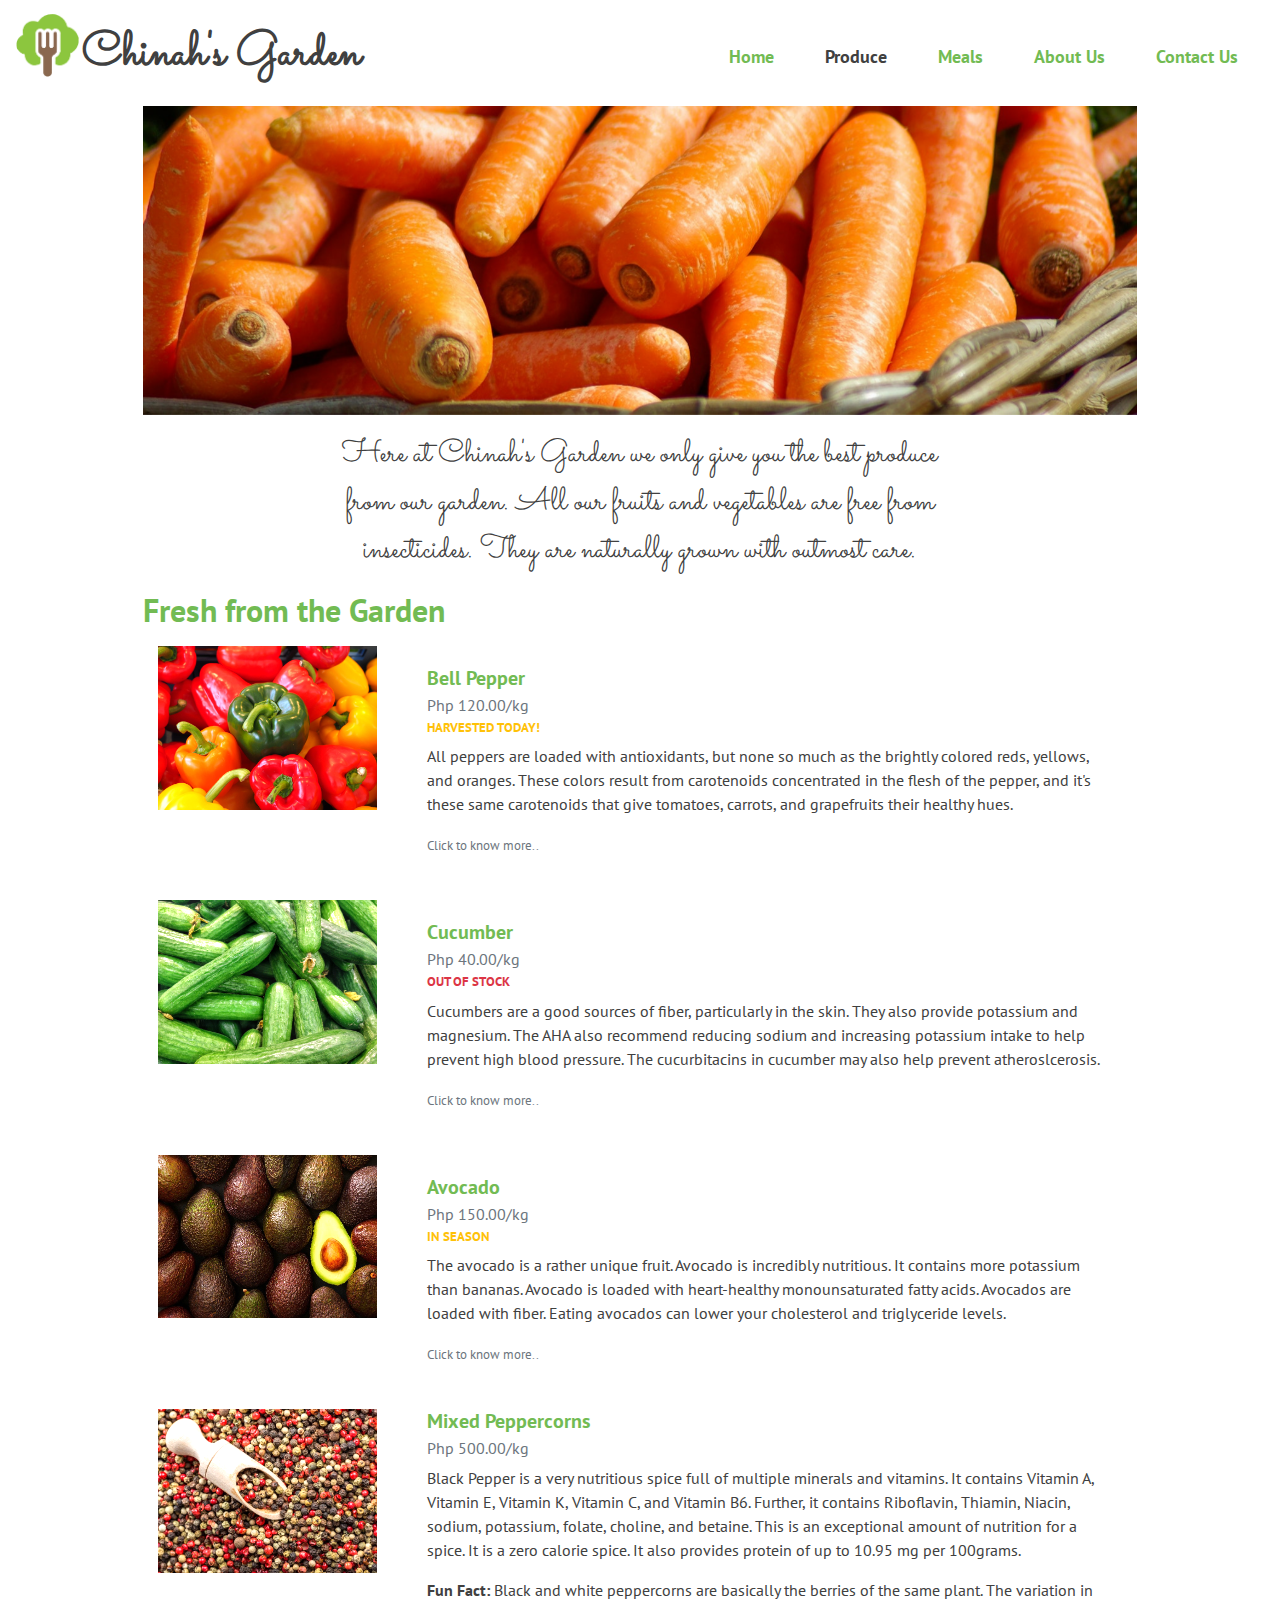
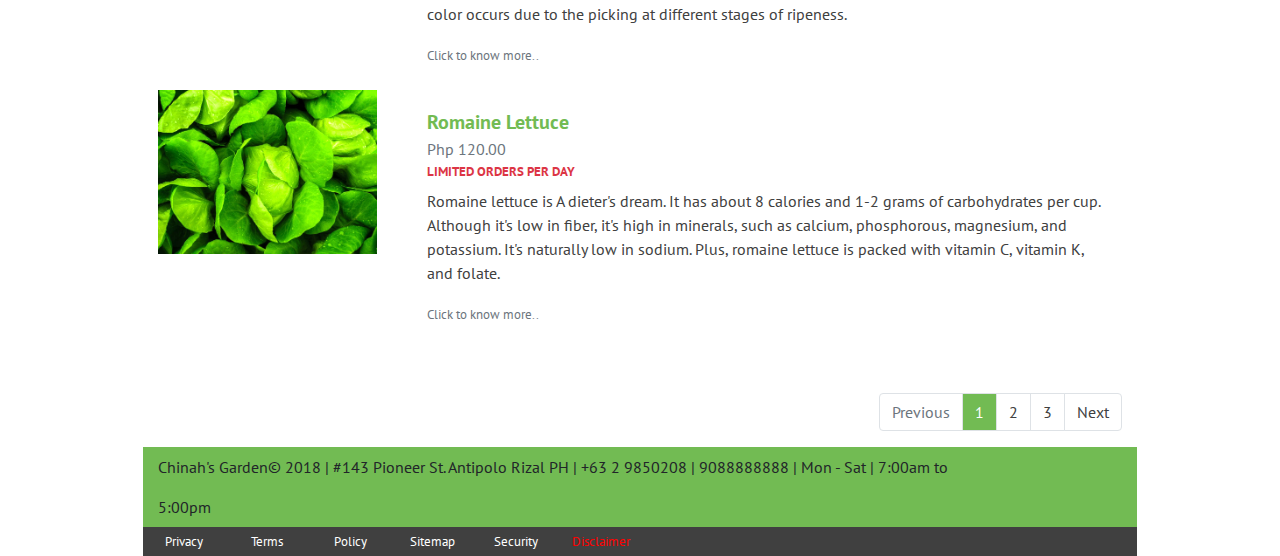
<file: produce.html>
<!DOCTYPE html>
<html lang="en">
<head>
	<meta charset="utf-8">
	<meta name="viewport" content="width=device-width, initial-scale=1.0, maximum-scale=1.0">
	<meta http-equiv="X-UA-Compatible" content="IE=Edge">
	
	<title>Chinah's Garden | Produce</title>

	<!-- bootstrap css --> <!-- should be first to overide by external css -->
	<!-- <link rel="stylesheet" type="text/css" href="assets/css/bootstrap.min.css"> -->
	 <link rel="stylesheet" href="https://maxcdn.bootstrapcdn.com/bootstrap/4.1.3/css/bootstrap.min.css">
  

	 <!-- jquery popperjs javascript -->
	  <script src="https://ajax.googleapis.com/ajax/libs/jquery/3.3.1/jquery.min.js"></script>
	  <script src="https://cdnjs.cloudflare.com/ajax/libs/popper.js/1.14.3/umd/popper.min.js"></script>
	  <script src="https://maxcdn.bootstrapcdn.com/bootstrap/4.1.3/js/bootstrap.min.js"></script>

	<!-- Animate CSS -->
	<link rel="stylesheet" type="text/css" href="assets/css/animate.css">
	<!-- external CSS -->
	<link rel="stylesheet" type="text/css" href="assets/css/style.css">
 
	<!-- external google fonts -->
	<link href="https://fonts.googleapis.com/css?family=PT+Sans|Sacramento" rel="stylesheet">


	<!-- fontawesom external icons -->
	<link rel="stylesheet" href="https://use.fontawesome.com/releases/v5.4.1/css/all.css" integrity="sha384-5sAR7xN1Nv6T6+dT2mhtzEpVJvfS3NScPQTrOxhwjIuvcA67KV2R5Jz6kr4abQsz" crossorigin="anonymous">

    <!-- Title Bar Icon -->
    <link rel="icon" type="image/gif/png" href="assets/images/chinahs-icon.png">

</head>
<body>

<!-- heloooooooooooooo -->
<div class="container-fluid">
		
		<nav id="main-navi" class="navbar navbar-expand-lg fixed-top">
				<a href="home.html" class="page-title navbar-brand"><img id="main-icon" class="img-fluid" src="assets/images/chinahs-icon.png">Chinah's Garden</a>

				<button id="burger-box" class="navbar-toggler" type="button" data-toggle="collapse" data-target="#navbar-nav"><i class="fas fa-bars"></i></span></button>

				<div id="navbar-nav" class="collapse navbar-collapse">
						<ul class="navbar-nav ml-auto">
							<li class="nav-item"><a class="nav-link" href="home.html"><i class="fas fa-home"></i> Home</a></li>
										
							<li class="nav-item"><a id="active-navis"  class="nav-link" href="produce.html"><i class="fas fa-apple-alt"></i> Produce</a></li>

							<li class="nav-item"><a class="nav-link" href="meals.html"><i class="fas fa-utensils"></i> Meals</a></li>

							<li class="nav-item"><a class="nav-link" href="about.html"><i class="fas fa-people-carry"></i> About Us</a></li>

							<li class="nav-item"><a class="nav-link" href="contact.html"><i class="fas fa-comments"></i> Contact Us</a></li>

						</ul>	
				</div>
				
		</nav>  <!-- end Nav -->

			<!-- carousel here -->
		<div id="carousel-produce" class="carousel slide carousel-fade" data-ride="carousel">
			  <div class="carousel-inner">
				    <div class="carousel-item active">
				     		 <img class="d-block img-fluid carousel-photo-produce" src="assets/images/produce-1.jpeg" alt="First slide">
				    </div>
				    <div class="carousel-item">
				    		  <img class="d-block img-fluid carousel-photo-produce" src="assets/images/produce-2.jpeg" alt="Second slide">
				    </div>
				    <div class="carousel-item">
				     		 <img class="d-block img-fluid carousel-photo-produce" src="assets/images/produce-3.jpeg" alt="Third slide">
				    </div>
				     <div class="carousel-item">
				     		 <img class="d-block img-fluid carousel-photo-produce" src="assets/images/produce-4.jpeg" alt="Fourth slide">
				    </div>
				     <div class="carousel-item">
				     		 <img class="d-block img-fluid carousel-photo-produce" src="assets/images/produce-5.jpeg" alt="Fifth slide">
				    </div>
				      <div class="carousel-item">
				     		 <img class="d-block img-fluid carousel-photo-produce" src="assets/images/produce-6.jpeg" alt="Sixth slide">
				    </div>
				      <div class="carousel-item">
				     		 <img class="d-block img-fluid carousel-photo-produce" src="assets/images/produce-7.jpeg" alt="Seventh slide">
				    </div>
			  </div>
		
		</div>

		<div id="below-carousel-text-produce" class="container-fluid px-5 pt-3 text-center">
   				 <p>Here at Chinah's Garden we only give you the best produce from our garden. All our fruits and vegetables are free from insecticides. They are naturally grown with outmost care. </p>
  			
		</div>

		<!-- end of carousel here -->

		<article id="produce-page">
			<h2 class="ptsans-subtitle my-3">Fresh from the Garden</h2>

			<div class="container-fluid">
				<div class="row">
					
					<!-- 1st produce item -->
					<div class="col-lg-3 col-md-5 col-12 mb-3" data-toggle="modal" data-target="#modal-produce-1">
						<img class="produce-menu-photo img-fluid" src="assets/images/bell-pepper.jpg">
					</div>
					
					<div class="col-lg-9 col-md-7 col-12 mb-2" data-toggle="modal" data-target="#modal-produce-1">
						<div class="card card-produce-caption">
						  	<div class="card-body">
							    <h5 class="card-title produce-item-title ptsans-subtitle">Bell Pepper</h5>
							    <h6 class="card-subtitle mb-2 text-muted produce-price">Php 120.00/kg</h6>
							    <h6 class="card-subtitle mb-2 produce-addtl-info text-warning"><small><strong> HARVESTED TODAY!</strong></small></h6>

							    <blockquote class="healthy-info-produce" cite="https://www.menshealth.com/nutrition/a19527271/red-yellow-pepper-nutrition-facts/">
							    <p class="card-text">All peppers are loaded with antioxidants, but none so much as the brightly colored reds, yellows, and oranges. These colors result from carotenoids concentrated<span class="cut-content-produce"> in the flesh of the pepper, and it's these same carotenoids that give tomatoes, carrots, and grapefruits their healthy hues.</span></p>
							    <p class="card-text  click-to-know-more text-muted"><small>Click to know more..</small></p>
							    </blockquote>

						  	</div>
						</div>
					</div>


					<!-- 2nd produce item -->
					
					<div class="col-lg-3 col-md-5 col-12 mb-3" data-toggle="modal" data-target="#modal-produce-2">
						<img class="produce-menu-photo img-fluid" src="assets/images/cucumber.jpg">
					</div>

					<div class="col-lg-9 col-md-7 col-12 mb-2" data-toggle="modal" data-target="#modal-produce-2">
						<div class="card card-produce-caption">
						  	<div class="card-body">
							    <h5 class="card-title produce-item-title ptsans-subtitle">Cucumber</h5>
							    <h6 class="card-subtitle mb-2 text-muted produce-price">Php 40.00/kg</h6>
							    <h6 class="card-subtitle mb-2 produce-addtl-info text-danger"><small><strong> OUT OF STOCK</strong></small></h6>
							   
							    <blockquote class="healthy-info-produce" cite="https://www.medicalnewstoday.com/articles/283006.php">
							    <p class="card-text">Cucumbers are a good sources of fiber, particularly in the skin. They also provide potassium and magnesium. The AHA also recommend reducing sodium<span class="cut-content-produce"> and increasing potassium intake to help prevent high blood pressure. The cucurbitacins in cucumber may also help prevent atheroslcerosis.</span></p>
							    <p class="card-text  click-to-know-more text-muted"><small>Click to know more..</small></p>
							    </blockquote>

						  	</div>
						</div>
					</div>

					<!-- 3rd produce item -->
					
					<div class="col-lg-3 col-md-5 col-12 mb-3" data-toggle="modal" data-target="#modal-produce-3">
						<img class="produce-menu-photo img-fluid" src="assets/images/avocado.jpg">
					</div>

					<div class="col-lg-9 col-md-7 col-12 mb-2" data-toggle="modal" data-target="#modal-produce-3">
						<div class="card card-produce-caption">
						  	<div class="card-body">
							    <h5 class="card-title produce-item-title ptsans-subtitle">Avocado</h5>
							    <h6 class="card-subtitle mb-2 text-muted produce-price">Php 150.00/kg</h6>
							    <h6 class="card-subtitle mb-2 produce-addtl-info text-warning"><small><strong> IN SEASON</strong></small></h6>

							    <blockquote class="healthy-info-produce" cite="https://www.healthline.com/nutrition/12-proven-benefits-of-avocado">
							    <p class="card-text">The avocado is a rather unique fruit. Avocado is incredibly nutritious. It contains more potassium than bananas. Avocado is loaded with heart-healthy monounsaturated<span class="cut-content-produce"> fatty acids. Avocados are loaded with fiber. Eating avocados can lower your cholesterol and triglyceride levels.</span></p>
							      <p class="card-text  click-to-know-more text-muted"><small>Click to know more..</small></p>
							    </blockquote>

						  	</div>
						</div>
					</div>

					<!-- 4th produce item -->
					<hr>
					<div class="col-lg-3 col-md-5 col-12 mb-3" data-toggle="modal" data-target="#modal-produce-4">
						<img class="produce-menu-photo img-fluid" src="assets/images/mixed-pepper.jpg">
					</div>

					<div class="col-lg-9 col-md-7 col-12 mb-2" data-toggle="modal" data-target="#modal-produce-4">
						<div class="card card-produce-caption">
						  	<div class="card-body py-0">
							    <h5 class="card-title produce-item-title ptsans-subtitle">Mixed Peppercorns</h5>
							    <h6 class="card-subtitle mb-2 text-muted produce-price">Php 500.00/kg</h6>
							     <!-- <h6 class="card-subtitle mb-2 produce-addtl-info text-warning"> IN SEASON </h6>-->
							    	
							     <blockquote class="healthy-info-produce" cite="https://www.naturalfoodseries.com/11-health-benefits-black-pepper/">
							    <p class="card-text">Black Pepper is a very nutritious spice full of multiple minerals and vitamins. It contains Vitamin A, Vitamin E, Vitamin K, Vitamin C, and Vitamin B6. Further, it contains Riboflavin, Thiamin, Niacin, sodium<span class="cut-content-produce">, potassium, folate, choline, and betaine. This is an exceptional amount of nutrition for a spice. It is a zero calorie spice. It also provides protein of up to 10.95 mg per 100grams. </span></p>
							    <p><span class="cut-content-produce"><b> Fun Fact: </b>  Black and white peppercorns are basically the berries of the same plant. The variation in color occurs due to the picking at different stages of ripeness.</span></p>
							     <p class="card-text  click-to-know-more text-muted"><small>Click to know more..</small></p>
							    </blockquote>

						  	</div>
						</div>
					</div>

					<!-- 5th produce item -->
					
					<div class="col-lg-3 col-md-5 col-12 mb-3" data-toggle="modal" data-target="#modal-produce-5">
						<img class="produce-menu-photo img-fluid" src="assets/images/romane-lettuce.jpeg">
					</div>

					<div class="col-lg-9 col-md-7 col-12 mb-2" data-toggle="modal" data-target="#modal-produce-5">
						<div class="card card-produce-caption">
						  	<div class="card-body">
							    <h5 class="card-title produce-item-title ptsans-subtitle">Romaine Lettuce</h5>
							    <h6 class="card-subtitle mb-2 text-muted produce-price">Php 120.00</h6>
							     <h6 class="card-subtitle mb-2 produce-addtl-info text-danger"><small><strong> LIMITED ORDERS PER DAY</strong></small></h6>
 								
 								<blockquote class="healthy-info-produce" cite="https://www.healthline.com/health/food-nutrition/romaine-lettuce">
							    <p class="card-text">Romaine lettuce is A dieter's dream. It has about 8 calories and 1-2 grams of carbohydrates per cup. Although it's low in fiber, it's high in minerals, such as calcium<span class="cut-content-produce">, phosphorous, magnesium, and potassium. It's naturally low in sodium. Plus, romaine lettuce is packed with vitamin C, vitamin K, and folate.</span></p>
							    <p class="card-text  click-to-know-more text-muted"><small>Click to know more..</small></p>
							    </blockquote>

						  	</div>
						</div>
					</div>

					<!-- MODAL CORNER -->
					<!-- 1st produce item modal -->
					<div id="modal-produce-1" class="modal fade">
						<div class="modal-dialog" role="document">
							<div class="modal-content">
								<div class="modal-header">
									<h5 class="modal-title">Bell Pepper</h5>
									<button type="button" class="close" data-dismiss="modal"><span aria-hidden="true">&times;</span></button>
								</div>

								<div class="modal-body">
									<div class="row">
										<div class="col-lg-6 col-md-12">
											<img class="img-fluid image-modal-produce" src="assets/images/bell-pepper.jpg">
											<p>All peppers are loaded with antioxidants, but none so much as the brightly colored reds, yellows, and oranges. These colors result from carotenoids concentrated in the flesh of the pepper, and it's these same carotenoids that give tomatoes, carrots, and grapefruits their healthy hues.</p>
										</div>
										<div class="col-lg-6 col-md-12">
												<table class="table-nutrition">
													  <tr>
													   		<th colspan="2" class="text-center"><strong>Nutrition Facts</strong></th>
													  </tr>
													 <tr>
													 	<td colspan="2">Serving Size of 1 medium (approx 2-3/4" long, 2-1/2") (119g)</td>
													 </tr>
													  <tr>
													    <td rowspan="2">Calories 23.8</td>
													    <td rowspan="2">Calories from Fat</td>

													  </tr>
													  <tr></tr>
													  	<td></td>
													  	<td class="text-right">1.8 (7.7%)</td>
													  <tr>
													    <th colspan="2" class="text-right">% Daily Value</th>

													  </tr>
													  <tr>
													    <td><strong>Total Fat 0.2g</strong></td>
													    <td class="text-right"> - </td>
													  </tr>
													  <tr>
													    <td>  Saturated fat 0.1g</td>
													    <td class="text-right"> - </td>
													  </tr>
													  <tr>
													    <td><strong>Sodium 3.6mg</strong></td>
													    <td class="text-right">1% </td>
													  </tr>
													  <tr>
													    <td><strong>Carbohydrates 5.5g</strong></td>
													    <td class="text-right"> - </td>
													  </tr>
													   <tr>
													    <td>Fiber 2g</td>
													    <td class="text-right"> 9% </td>
													  </tr>
													   <tr>
													    <td colspan="2"><strong>Protein 1g</strong></td>
													    
													  </tr>
													   <tr>
													    <td>Calcium 11.9mg</td>
													    <td class="text-right"> 2% </td>
													  </tr>
													  <tr>
													    <td>Iron 0.4mg</td>
													    <td class="text-right"> 6% </td>
													  </tr>
													  <tr>
													  	<td colspan="2">* The Percent Daily Values are based on a 2,000 calorie diet, so your values may change depending on your calorie needs.</td>
													  </tr>

												</table>
												
											</div> <!-- end for column of table -->	
										</div> <!-- end of row -->
								</div><!-- end of modal body -->
								
								<div class="modal-footer">
									<button class="btn btn-chinah" data-dismiss="modal">Close</button>
								</div>
							</div>
						</div>
					</div>

					<!-- 2nd produce item modal -->
					<div id="modal-produce-2" class="modal fade">
						<div class="modal-dialog" role="document">
							<div class="modal-content">
								<div class="modal-header">
									<h5 class="modal-title">Cucumber</h5>
									<button type="button" class="close" data-dismiss="modal"><span aria-hidden="true">&times;</span></button>
								</div>

								<div class="modal-body">
									<div class="row">
										<div class="col-lg-6 col-md-12">
											<img class="img-fluid image-modal-produce" src="assets/images/cucumber.jpg">
											<p>Cucumbers are a good sources of fiber, particularly in the skin. They also provide potassium and magnesium. The AHA also recommend reducing sodium and increasing potassium intake to help prevent high blood pressure. The cucurbitacins in cucumber may also help prevent atheroslcerosis.	</p>
										</div>
										<div class="col-lg-6 col-md-12">
												<table class="table-nutrition">
													  <tr>
													   		<th colspan="2" class="text-center"><strong>Nutrition Facts</strong></th>
													  </tr>
													 <tr>
													 	<td colspan="2">Serving Size of 1 large (8-1/4" long) (280g)</td>
													 </tr>
													  <tr>
													    <td rowspan="2">Calories 33.6</td>
													    <td rowspan="2">Calories from Fat</td>

													  </tr>
													  <tr></tr>
													  	<td></td>
													  	<td class="text-right">4 (12%)</td>
													  <tr>
													    <th colspan="2" class="text-right">% Daily Value</th>

													  </tr>
													  <tr>
													    <td><strong>Total Fat 0.4g</strong></td>
													    <td class="text-right"> - </td>
													  </tr>
													  <tr>
													    <td>  Saturated fat 0g</td>
													    <td class="text-right"> - </td>
													  </tr>
													  <tr>
													    <td><strong>Sodium 5.6mg</strong></td>
													    <td class="text-right"> 1% </td>
													  </tr>
													  <tr>
													    <td><strong>Carbohydrates 6g</strong></td>
													    <td class="text-right"> - </td>
													  </tr>
													   <tr>
													    <td>Fiber 2g</td>
													    <td class="text-right"> 8% </td>
													  </tr>
													   <tr>
													    <td colspan="2"><strong>Protein 1.7g</strong></td>
													    
													  </tr>
													   <tr>
													    <td>Calcium 39.2mg</td>
													    <td class="text-right"> 4% </td>
													  </tr>
													  <tr>
													    <td>Iron 0.6mg</td>
													    <td class="text-right"> 8% </td>
													  </tr>
													  <tr>
													  	<td colspan="2">* The Percent Daily Values are based on a 2,000 calorie diet, so your values may change depending on your calorie needs.</td>
													  </tr>

												</table>
												
											</div> <!-- end for column of table -->	
										</div> <!-- end of row -->

								</div> <!-- end of modal body -->
								
								<div class="modal-footer">
									<button class="btn btn-chinah" data-dismiss="modal">Close</button>
								</div>
							</div>
						</div>
					</div>

					<!-- 3rd produce item modal -->
					<div id="modal-produce-3" class="modal fade">
						<div class="modal-dialog" role="document">
							<div class="modal-content">
								<div class="modal-header">
									<h5 class="modal-title">Avocado</h5>
									<button type="button" class="close" data-dismiss="modal"><span aria-hidden="true">&times;</span></button>
								</div>

								<div class="modal-body">
									<div class="row">
										<div class="col-lg-6 col-md-12">
											<img class="img-fluid image-modal-produce" src="assets/images/avocado.jpg">
											<p>The avocado is a rather unique fruit. Avocado is incredibly nutritious. It contains more potassium than bananas. Avocado is loaded with heart-healthy monounsaturated fatty acids. Avocados are loaded with fiber. Eating avocados can lower your cholesterol and triglyceride levels.</p>
										</div>
										<div class="col-lg-6 col-md-12">
												<table class="table-nutrition">
													  <tr>
													   		<th colspan="2" class="text-center"><strong>Nutrition Facts</strong></th>
													  </tr>
													 <tr>
													 	<td colspan="2">Serving Size of 1 fruit (201g)</td>
													 </tr>
													  <tr>
													    <td rowspan="2">Calories 321.6</td>
													    <td rowspan="2">Calories from Fat</td>

													  </tr>
													  <tr></tr>
													  	<td></td>
													  	<td class="text-right">265.2 (82.5%)</td>
													  <tr>
													    <th colspan="2" class="text-right">% Daily Value</th>

													  </tr>
													  <tr>
													    <td><strong>Total Fat 29.5g</strong></td>
													    <td class="text-right"> - </td>
													  </tr>
													  <tr>
													    <td>  Saturated fat 4.3g</td>
													    <td class="text-right"> - </td>
													  </tr>
													  <tr>
													    <td><strong>Sodium 14.1mg</strong></td>
													    <td class="text-right">1% </td>
													  </tr>
													  <tr>
													    <td><strong>Carbohydrates 17.1g</strong></td>
													    <td class="text-right"> - </td>
													  </tr>
													   <tr>
													    <td>Fiber 13.5g</td>
													    <td class="text-right"> 54% </td>
													  </tr>
													   <tr>
													    <td colspan="2"><strong>Protein 4g</strong></td>
													    
													  </tr>
													   <tr>
													    <td>Calcium 24.1mg</td>
													    <td class="text-right"> 3% </td>
													  </tr>
													  <tr>
													    <td>Iron 1.1mg</td>
													    <td class="text-right"> 14% </td>
													  </tr>
													  <tr>
													  	<td colspan="2">* The Percent Daily Values are based on a 2,000 calorie diet, so your values may change depending on your calorie needs.</td>
													  </tr>

												</table>
												
											</div> <!-- end for column of table -->	
										</div> <!-- end of row -->

								</div><!-- end of modal body -->
								
								<div class="modal-footer">
									<button class="btn btn-chinah" data-dismiss="modal">Close</button>
								</div>
							</div>
						</div>
					</div>

					<!-- 4th produce item modal -->
					<div id="modal-produce-4" class="modal fade">
						<div class="modal-dialog" role="document">
							<div class="modal-content">
								<div class="modal-header">
									<h5 class="modal-title">Peppercorns</h5>
									<button type="button" class="close" data-dismiss="modal"><span aria-hidden="true">&times;</span></button>
								</div>

								<div class="modal-body">
									<div class="row">
										<div class="col-lg-6 col-md-12">
											<img class="img-fluid image-modal-produce" src="assets/images/mixed-pepper.jpg">
											<p>Black Pepper is a very nutritious spice full of multiple minerals and vitamins. It contains Vitamin A, Vitamin E, Vitamin K, Vitamin C, and Vitamin B6. Further, it contains Riboflavin, Thiamin, Niacin, sodium, potassium, folate, choline, and betaine. This is an exceptional amount of nutrition for a spice. It is a zero calorie spice. It also provides protein of up to 10.95 mg per 100grams. </p>
									    	<p><strong> Fun Fact: </strong>  Black and white peppercorns are basically the berries of the same plant. The variation in color occurs due to the picking at different stages of ripeness.</p>
									    </div>
									    <div class="col-lg-6 col-md-12">
												<table class="table-nutrition">
													  <tr>
													   		<th colspan="2" class="text-center"><strong>Nutrition Facts</strong></th>
													  </tr>
													 <tr>
													 	<td colspan="2">Serving Size of 1 tsp (2.1g)</td>
													 </tr>
													  <tr>
													    <td rowspan="2">Calories 5.4</td>
													    <td rowspan="2">Calories from Fat</td>

													  </tr>
													  <tr></tr>
													  	<td></td>
													  	<td class="text-right">0.6 (11.5%)</td>
													  <tr>
													    <th colspan="2" class="text-right">% Daily Value</th>

													  </tr>
													  <tr>
													    <td><strong>Total Fat 0.1g</strong></td>
													    <td class="text-right"> - </td>
													  </tr>
													  <tr>
													    <td>  Saturated fat 0g</td>
													    <td class="text-right"> - </td>
													  </tr>
													  <tr>
													    <td><strong>Sodium 0.9mg</strong></td>
													    <td class="text-right">1% </td>
													  </tr>
													  <tr>
													    <td><strong>Carbohydrates 1.4g</strong></td>
													    <td class="text-right"> - </td>
													  </tr>
													   <tr>
													    <td>Fiber 0.6g</td>
													    <td class="text-right"> 3% </td>
													  </tr>
													   <tr>
													    <td colspan="2"><strong>Protein 0.2g</strong></td>
													    
													  </tr>
													   <tr>
													    <td>Calcium 9.2mg</td>
													    <td class="text-right"> 1% </td>
													  </tr>
													  <tr>
													    <td>Iron 0.6mg</td>
													    <td class="text-right"> 8% </td>
													  </tr>
													  <tr>
													  	<td colspan="2">* The Percent Daily Values are based on a 2,000 calorie diet, so your values may change depending on your calorie needs.</td>
													  </tr>

												</table>
												
											</div> <!-- end for column of table -->	
										</div> <!-- end of row -->

								</div><!-- end of modal body -->
								
								<div class="modal-footer">
									<button class="btn btn-chinah" data-dismiss="modal">Close</button>
								</div>
							</div>
						</div>
					</div>

					<!-- 5th produce item modal -->
					<div id="modal-produce-5" class="modal fade">
						<div class="modal-dialog" role="document">
							<div class="modal-content">
								<div class="modal-header">
									<h5 class="modal-title">Romaine Lettuce</h5>
									<button type="button" class="close" data-dismiss="modal"><span aria-hidden="true">&times;</span></button>
								</div>

								<div class="modal-body">
									<div class="row">
										<div class="col-lg-6 col-md-12">
											<img class="img-fluid image-modal-produce" src="assets/images/romane-lettuce.jpeg">
											<p>Romaine lettuce is A dieter's dream. It has about 8 calories and 1-2 grams of carbohydrates per cup. Although it's low in fiber, it's high in minerals, such as calcium, phosphorous, magnesium, and potassium. It's naturally low in sodium. Plus, romaine lettuce is packed with vitamin C, vitamin K, and folate.</p>
										</div>
										<div class="col-lg-6 col-md-12">
												<table class="table-nutrition">
													  <tr>
													   		<th colspan="2" class="text-center"><strong>Nutrition Facts</strong></th>
													  </tr>
													 <tr>
													 	<td colspan="2">Serving Size of 1 cup shredded (47g)</td>
													 </tr>
													  <tr>
													    <td rowspan="2">Calories 8</td>
													    <td rowspan="2">Calories from Fat</td>

													  </tr>
													  <tr></tr>
													  	<td></td>
													  	<td class="text-right">1.3 (15.9%)</td>
													  <tr>
													    <th colspan="2" class="text-right">% Daily Value</th>

													  </tr>
													  <tr>
													    <td><strong>Total Fat 0.1g</strong></td>
													    <td class="text-right"> - </td>
													  </tr>
													  <tr>
													    <td>  Saturated fat 0g</td>
													    <td class="text-right"> - </td>
													  </tr>
													  <tr>
													    <td><strong>Sodium 3.8mg</strong></td>
													    <td class="text-right">18% </td>
													  </tr>
													  <tr>
													    <td><strong>Carbohydrates 1.5g</strong></td>
													    <td class="text-right"> 28% </td>
													  </tr>
													   <tr>
													    <td>Fiber 1g</td>
													    <td class="text-right"> 4% </td>
													  </tr>
													   <tr>
													    <td colspan="2"><strong>Protein 0.6g</strong></td>
													    
													  </tr>
													   <tr>
													    <td>Calcium 15.5mg</td>
													    <td class="text-right"> 2% </td>
													  </tr>
													  <tr>
													    <td>Iron 0.5mg</td>
													    <td class="text-right"> 6% </td>
													  </tr>
													  <tr>
													  	<td colspan="2">* The Percent Daily Values are based on a 2,000 calorie diet, so your values may change depending on your calorie needs.</td>
													  </tr>

												</table>
												
											</div> <!-- end for column of table -->	
										</div> <!-- end of row -->


								</div><!-- end of modal body -->
								
								<div class="modal-footer">
									<button class="btn btn-chinah" data-dismiss="modal">Close</button>
								</div>
							</div>
						</div>
					</div>
					<!-- END OF MODAL -->



				</div><!-- end of row -->

				<nav aria-label="Page navigation" class="mt-4 produce-pagination">
					  <ul class="pagination justify-content-end">
						    <li class="page-item disabled">
						    	<a class="page-link" href="#" tabindex="-1">Previous</a>
						    </li>
						    <li class="page-item"><a class="page-link active-pagination" href="#">1</a></li>
						    <li class="page-item"><a class="page-link" href="#">2</a></li>
						    <li class="page-item"><a class="page-link" href="#">3</a></li>
						    <li class="page-item">
						    	<a class="page-link" href="#">Next</a>
						    </li>
					  </ul>
				</nav>

			</div> <!-- end of container-fluid -->

		</article>
	
		<footer>
				<div class="container-fluid">	
					<div id="info-footer" class="row">
						<div  class="col-lg-10 col-md-12 col-12 text-left">
							Chinah's Garden&copy; 2018 | #143 Pioneer St. Antipolo Rizal PH <span id="remove-tablet">| +63 2 9850208 | 9088888888 | Mon - Sat | 7:00am to 5:00pm</span>
						</div>
						

						<div id="socials-icons" class="col-lg-2 col-md-8  text-right">
							<span ><a class="icon-footer-socials" href="#"><i class="fab fa-facebook-f"></i></a></span>
							<span ><a class="icon-footer-socials" href="#"><i class="fab fa-twitter"></i></a></span>
							<span ><a class="icon-footer-socials" href="#"><i class="fab fa-instagram"></i></a></span>
						</div>

					</div>
				</div>

				<div id="footer-grey-notes" class="container-fluid">
					<div class="row">

						<div class="col-lg-1 col-md-2 col-4 footer-text-format text-center"><a href="">Privacy</a></div>
						<div class="col-lg-1 col-md-2 col-4 footer-text-format text-center"><a href="">Terms</a></div>
						<div class="col-lg-1 col-md-2 col-4 footer-text-format text-center"><a href="">Policy</a></div>
						<div class="col-lg-1 col-md-2 col-4 footer-text-format text-center"><a href="">Sitemap</a></div>
						<div class="col-lg-1 col-md-2 col-4 footer-text-format text-center"><a href="">Security</a></div>
						<div class="col-lg-1 col-md-2 col-4 footer-text-format text-center" data-toggle="modal" data-target="#modal-disclaimer">Disclaimer</div>
						
						
					</div>
				</div>

			</footer>

			<div id="modal-disclaimer" class="modal fade">
				<div class="modal-dialog" role="document">
					<div class="modal-content">
						<div class="modal-header">
							<h5 class="text-danger">DISCLAIMER</h5>
							<button type="button" class="close" data-dismiss="modal"><span aria-hidden="true">&times;</span></button>
						</div>
						<div class="modal-body text-justify px-4">
							<span>This site does not intend to infringe on any copyright or trademarks. Images on this website are from Pexels, Unsplash, Canva, and Google Images. Photos and content are used for training purposes and not to commercialize nor profit. If owners wish to take photos or content down, email joshermarie@yahoo.com. Thank you for visiting!</span>
						</div>
						<div class="modal-footer">
							<button class="btn btn-outline-chinah" data-dismiss="modal">Close</button>
						</div>
					</div>
				</div>
			</div>
<!-- heloooooooooooooooo -->


</div>



</body>
</html>
</file>
<file: assets/css/style.css>
*{
	/*reset*/
	margin: 0;
	padding: 0;
	box-sizing: border-box;
	scroll-behavior: smooth;

}


body {
	margin: 0 auto;
		font-family: 'PT Sans', sans-serif;
}



/*nav here ------------------------------*/
.page-title{
	font-family: 'Sacramento', cursive;
	font-size: 3em;
	font-weight: bolder;
}

.page-title:visited, .page-title:link {
	color: #404040;
}

#main-icon {
	height: 4rem;
	margin-right: .2rem;
	margin-bottom: .5em;
}



.ptsans-subtitle {
	font-family: 'PT Sans', sans-serif;
	font-weight: bold;
	color: #72bb53;
}

.ptsans {
	font-family: 'PT Sans', sans-serif;
}

.sacramento-font {
	font-family: 'Sacramento', cursive;
	font-size: 1.5em;
	font-weight: bold;
}

p {
	font-family: 'PT Sans', sans-serif;
	color: #404040;
}


#main-navi {
	background-color: rgba(255,255,255,1);
	margin-bottom: -50px;
	padding-bottom: 0;
}

.nav-item {
	padding-left: 1em;
	padding-right: 1em;
	background-color: white;
	font-size: 1.1em;
}

.nav-link {
	font-family: 'PT Sans', sans-serif;
	font-weight: bold;
}



.nav-link:link, .nav-link:visited{
	color: #72bb53;

}


.nav-link:hover{
	color: #52893b;
}

#active-navis:visited, #active-navis:link {
	color: #404040;
}

#active-navis:hover {
	color: #52893b;
}


#burger-box {
	color: #4c7a34;
	border: 1px solid #4c7a34;
}

a:link
{
	color:  white;
	text-decoration: none;
}

a:visited {
	color: white;
}

a:hover {
	color: #52893b;
}

.btn-chinah {
	font-family: 'PT Sans', sans-serif;
	background-color: #83db5e;
	color: white;
}

.btn-chinah:hover {
	background-color: #72bb53;
	color: white;
}

.btn-outline-chinah {
	font-family: 'PT Sans', sans-serif;
	background-color: white;
	color:  #72bb53;
	border: 1px solid #72bb53;
}

.btn-outline-chinah:hover {
	background-color: #72bb53;
	color:  white;
	border: 1px solid #72bb53;
}

.form-control {
	font-family: 'PT Sans', sans-serif;
	color: #404040;
}
.form-control:focus {
	box-shadow: 0px 0px 3px 1Px #72bb53 ;
	border: 1px solid #72bb53;
}
/*end nav here ------------------------------*/

/*-----------------------------------------article--------------------------------- */
/*carousel*/

.carousel-photo-main {
	width: 100%;
	/*border: 2px solid red;*/
}

#carousel-homepage {
	margin-top: 5.5em;
	/*border: 2px solid blue;*/
}

.main-carousel-caption
{
	background-color: rgba(64, 64, 64, .20);
}
/*end carousel*/


#go-down-icon {
	font-size: 3em;
	color:  #72bb53;
}


/*jumbotron here*/

#jumbotron-sumptuous {
background-color: white;	
color: rgba(75,75,75);
font-family: 'PT Sans', sans-serif;
padding: 5em;
text-align: center;
font-size: 1em;
}

/*end jumbotron*/

/*SERVICES */


.services-offered {
	height: 70vh;
	/*background-color: black;*/
	/*margin: .5em;*/
	border: 2px solid white;
	padding: 0;
}

.services-photo-main {
	width: 100%;
	padding: 1em;
}

#services-offered1 {
	background-image: url("../images/produce.jpg");
	 opacity: .7;
	 background-position: center; /* Center the image */
  background-repeat: no-repeat; /* Do not repeat the image */
  background-size: cover; /* Resize the background image to cover the entire container */
}

#services-offered2 {
	background-image: url("../images/hotmeals.jpg");
	 opacity: .7;
	 background-position: center; /* Center the image */
  background-repeat: no-repeat; /* Do not repeat the image */
  background-size: cover; /* Resize the background image to cover the entire container */
}

#services-offered3 {
	background-image: url("../images/delivery.jpg");
	 opacity: .7;
	 background-position: center; /* Center the image */
  background-repeat: no-repeat; /* Do not repeat the image */
  background-size: cover; /* Resize the background image to cover the entire container */
}

.before-overlay-text {
	font-size: 2em;
	/*text-align: center;*/
	padding-left: 1em;
	padding-right: 1em;
	/*position: absolute;*/
	/*top: 2em;*/
	letter-spacing: .1em;
	background-color: rgba(0,0,0,.3)
	/*font-family: */
}

.button-overlay-text {
	padding: 2em;
}

.overlay-text {
	background-color: rgba(0,0,0,.3);
	font-size: 2em;
	line-height: 1.4em;
	/*padding: .5em;*/
	font-family: 'pt sans', sans-serif;
	padding-bottom: .5em;
}
.overlay {
	height: 100%;
	width: 100%;
	/*background-color: rgba(250,250,250,.5);*/

	text-align: center;
	display: flex;
	align-items: center;
	justify-content: center;
	/*background-color: rgba(0,0,0,.2);*/
	opacity: 0;
}

#services-offered1:hover {
opacity: 1;
transition: .5s ease;

}

#services-offered2:hover {
opacity: 1;
transition: .5s ease;

}

#services-offered3:hover {
opacity: 1;
transition: .5s ease;

}


#services-offered1:hover #overlay1 {
opacity: 1;
transition: .8s ease;
position: relative;
}

#services-offered2:hover #overlay2 {
opacity: 1;
transition: .8s ease;
position: relative;
}

#services-offered3:hover #overlay3 {
opacity: 1;
transition: .8s ease;
position: relative;
}


#services-offered1:hover #before-overlay-text1{
opacity: 0;

}


#services-offered2:hover #before-overlay-text2{
opacity: 0;

}


#services-offered3:hover #before-overlay-text3{
opacity: 0;

}




/*END OF SERVICES */


/*/footer--------------------------------------------------------------------------*/
.icon-footer-socials {
	font-size: 1.5em;
	padding-left: .5em;
}

#info-footer {
	line-height: 2.5em;
	text-align: center;
	background-color: #72bb53;
}

footer {
	height: auto;
	background-color: #404040;
	font-family: 'PT Sans', sans-serif;
}


#footer-grey-notes {
	padding-top: .4em;
	padding-bottom: .4em;
	font-size: .8em;
	color: red;

}

#carousel-homepage {
	margin-top: 6.7em;
	height: 740px;
}

.carousel-photo-main {
	height: 80vh;
}

#footer-fixed {
	width: 78.5%;
	margin: 0 auto;
}



/*end footer here-------------------------------------*/

/*#################################----------------------END MAIN PAGE HERE--------------------------------------------###########################*/

/*#################################----------------------index PAGE STARTS HERE---------------------------------------###########################*/
.helloindex {
	height: 90vh;
	background-image:url(../images/index.jpg);
	background-size:cover;
	background-position: center;
	background-repeat: no-repeat;
	border-radius: 5em;
}

.helloindex-top {
	height: 5vh;
}

.welcome-box {
	text-align: center;
	background-color: rgba(255,255,255,0);
	position: relative;
	top: 35%;
}

#index-welcome-title {
	text-shadow: 2px 2px 4px black;
	font-family: 'Roboto Condensed', sans-serif;
	color: #e0da86;
	font-size: 5em;
}

#btn-chinah-index {
	margin-top: 2em;
	font-family: 'PT Sans', sans-serif;
	background-color: #404040;
	color: white;
	text-shadow: none;
}

#btn-chinah-index:hover {
	background-color: #72bb53;
	color: white;
}

#btn-chinah-index:active {
	box-shadow: none;
}

/*#################################----------------------index ENDS STARTS HERE---------------------------------------###########################*/
/*#################################----------------------PRODUCE MAIN PAGE STARTS HERE---------------------------------------###########################*/

#carousel-produce {
	width: 100%;
	margin: 0 auto;
	margin-top: 6.55em;
}

#below-carousel-text-produce {
	width: 70%;
}

#below-carousel-text-produce p{
	font-family: 'Sacramento', cursive;
	font-size: 2em;
}

.produce-menu-photo {
	width: 100%;
	 -webkit-filter: brightness(120%); /* Safari */
    filter: brightness(120%);
}

.produce-menu-photo:hover {
 	-webkit-filter: brightness(100%); /* Safari */
    filter: brightness(100%);
}


.card-produce-photo {
	width: 100%;
}
#produce-page .modal-title {
	color: #72bb53;
}

.card {
	border: none;
}


/*#################################----------------------PRODUCE MAIN PAGE ENDS HERE---------------------------------------###########################*/


/*#################################----------------------MEALS PAGE STARTS HERE--------------------------------------------###########################*/

#carousel-meals {
	width: 100%;
	margin: 0 auto;
	margin-top: 6.55em;
}

#below-carousel-text-meals {
	width: 70%;

}

#below-carousel-text-meals p{
	font-family: 'Sacramento', cursive;
	font-size: 2em;
}

.meals-menu-photo {
	width: 100%;
	-webkit-filter: brightness(120%); /* Safari */
    filter: brightness(120%);
}

.meals-menu-photo:hover{
	 -webkit-filter: brightness(100%); /* Safari */
    filter: brightness(100%);
}

.card-meals-photo {
	width: 100%;
}


/*------heart likes (meals and produce page)*/
.number-likes {
 color: #72bb53;
}

.number-dislikes {
	color: #72bb53; 
}

/*--------pagination (meals and produce)*/
.page-link, .page-link:link, .page-link:visited {
	color: #404040;
}

.active-pagination {
	background-color: #72bb53;
}

.active-pagination:link, .active-pagination:visited {
	color: white;
}

#meals-page .modal-title {
	color: #72bb53;
}

.table-nutrition, {
	width:100%;
}

table, th, td {
		border: 1px solid #72bb53;
		font-size: .85em;
		font-family: 'PT Sans', sans-serif;
}

td, th {
		padding-left: 10px;
		padding-right: 10px;
}

.modal-body p {
		font-family: 'PT Sans', sans-serif;
		text-align: justify;
}

/*#################################----------------------MEALS PAGE ENDS HERE-----------------------------------------------###########################*/

/*#################################----------------------ABOUT US PAGE STARTS HERE--------------------------------------------###########################*/
#article-aboutus {
	margin-top: 5em;
}

#article-aboutus .card, #article-values .card {
	border: none;
	margin: none;
}


/*#################################----------------------ABOUT US PAGE ENDS HERE-----------------------------------------------###########################*/
/*#################################----------------------CONTACT US PAGE STARTS HERE--------------------------------------------###########################*/



#article-contact-form {
	margin-top: 5.5em;
}

.contactus-social-icons {
	height: 3em;
}

.input-group-text {
	font-size: 1.5em;
	background-color: white;
	color: #72bb53;
}

#chinahsgarden-map {
	width: 75%; 
	height: 400px;
	padding:.5em;
}

#mailing-list-form {
	margin-top: 5em;
}

#btn-submit-maillist {
	height: 2.4em;
}

.list-group-item {
		font-family: 'PT Sans', sans-serif;
		color: #404040;
}

 .social-icons-text:visited, .social-icons-text:link {
	color: #404040;
	text-decoration: none;
}

 .social-icons-text:hover, .social-icons-text:hover {
	font-weight: bold;
}

#twitter-timeline-container {
	padding-top: 1em;
	height: 40em;
	/*border: 2px solid red;*/
	width: 100%;
}


/*#################################----------------------CONTACT US PAGE ENDS HERE-----------------------------------------------###########################*/



/**************************************************************************************MOBILE SCREEN**************************************************************************************/

@media only screen and (max-width: 400px) {

		.welcome-box {
			position: relative;
			top: 60%;
		}


		.helloindex {
			height: 100vh;
			border-radius: 0;
		}

		.helloindex-top {
			height: 0;
		}

		#index-welcome-title {
				font-size: 3em;
		}


		#main-icon {
			height: 2.5em;
		}

		p {
			font-size: .8em;
		}

		.page-title{
			font-size: 2em;
			font-weight: bolder;
		}


		.ptsans-subtitle {
			font-size: 1.2em;
		}

		.navbar {
			padding: 0;
		}

		.carousel-photo-main {
			height: 30vh;
		}

		#burger-box {
			margin-right: 1em;
		}


		.nav-item {  /*remove border-radius of the expand lg screen*/
			border-radius: 0;
		}

		#carousel-homepage {
			margin-top: 6.7em;
			height: 30vh;
		}

		.carousel-photo-main {
			height: 30vh;
		}

		#go-down-icon {
			display: none;
		}
		.before-overlay-text {
		font-size: 1.2em;
		/*letter-spacing: .1em;*/
		padding: 0;
		}

		.button-overlay-text {
			padding-top: 0;
			padding-bottom: 0;
		}
		.overlay-text{
			font-size: 1em;
		}
		.overlay {

		font-size: 1em;
		opacity: 1;
		}

		.services-offered {
			height: 45vh;
		}

		#services-offered1,
		#services-offered2, 
		#services-offered3 {
		 opacity: 1;
		}

		#services-offered1:hover #before-overlay-text1,
		#services-offered2:hover #before-overlay-text2,
		#services-offered3:hover #before-overlay-text3{
		opacity: 1;

		}



		.footer-text-format {
			font-size: 1em;
			line-height: 1.5em;
		}

		#info-footer {
			padding-top: 1em;
			padding-bottom: 1em;
			min-height: 3em;
			line-height: 1.1em;
			font-size: .7em;
		}

		#socials-icons {
			display: none;

		}
		#footer-grey-notes {
			
			font-size: .8em;
		}

		#footer-fixed {
			width: 93%;
			margin: 0 auto;
		}

		#jumbotron-sumptuous {
			padding: 3em;
			margin-bottom: 0;
		}		

		#mailing-list-form-mobile {
			background-color: #404040;
			height: 7em;
			padding: .5em;
			border-radius: 4px 4px 0px 0px;
			margin-top: 1em;
			/*position: relative;*/
			/*bottom: 25px;*/
		}

		#mailing-list-form-mobile h3 {
		 	font-size: 1em;
		}

		#mailing-list-form-mobile .form-control {
		 	height: 2.5em;
		 	font-size: .8em;
		}

		#mailing-list-form-mobile .input-group-text {
			height: 1.35em;
		}

		#mailing-list-form-mobile .btn {
			font-size: .85em;
		}

		#below-carousel-text-meals {
			width: 100%;
		}


		#below-carousel-text-meals p{
			font-family: 'Sacramento', cursive;
			font-size: 1.2em;
		}

		.meals-item-title {
			font-size: 1em;
		}

		.meals-price, .meals-rate{
			font-size: .8em;
		}


		.meals-menu-photo {
			 -webkit-filter: brightness(100%); /* Safari */
		    filter: brightness(100%);
		}

		.produce-menu-photo {
			width: 100%;
			 -webkit-filter: brightness(100%); /* Safari */
		    filter: brightness(100%);
		}
		
		#below-carousel-text-produce {
			width: 100%;
		}


		#below-carousel-text-produce p{
			font-family: 'Sacramento', cursive;
			font-size: 1.2em;
		}


		.produce-item-title {
			font-size: 1em;
		}

		.produce-price, .produce-addtl-info{
			font-size: .8em;
		}

		#footer-fixed-not-fixed-mobile-main {
			/*position: absolute;*/
			width: 100%;
			/*bottom: 0;*/
		}

		#follow-us {
			margin-bottom: 2em;
		}

		#mailing-list-form {
			margin-bottom: 2em;
		}


} /*end of mobile media*/


/***********************************************************************TABLET VIEW ***************************************************************************************/
@media only screen and (min-width: 401px) and (max-width: 960px) {

	.welcome-box {
		position: relative;
		top: 60%;
	}

	.helloindex {
		height: 100vh;
		border-radius: 0;
	}

	.helloindex-top {
		height: 0;
	}


	#main-icon {
		height: 2em;
	}

	#carousel-homepage {
		margin-top: 6.7em;
		height: auto;
	}

	.services-offered {
		height: 30vh;
	}

	.button-overlay-text {
		padding-top: 0;
		padding-bottom: 0;
		padding-left: .5em;
		padding-right: .5em;

	}
	.before-overlay-text {
	font-size: 2em;
	
	}

	.overlay-text{
		font-size: .60em;
	
		padding: 0;
	}
	.overlay {
	padding: 0;
	font-size: 2em;
	opacity: 1;
	}

	#overlay3 {
		padding: 2em;
	}
		

	.services-offered {
		height: 30vh;
		margin-bottom: 0;
	}

	#services-offered1,
	#services-offered2, 
	#services-offered3 {
	 opacity: 1;
	}

	#services-offered1:hover #before-overlay-text1,
	#services-offered2:hover #before-overlay-text2,
	#services-offered3:hover #before-overlay-text3{
	opacity: 1;

	}


	
	#jumbotron-sumptuous {
	 padding: 0;
	 padding-top: 1em;
	}

	#go-down-icon {
		display: none;
	}

	#jumbotron-sumptuous h3 {
		font-size: 2.5em;
	}

	#mailing-list-form-mobile {
		display: none;
	}


	#mailing-list-form-mobile h3 {
	 	font-size: 1.2em;
	}

	#mailing-list-form-mobile .form-control {
	 	height: 2.6em;
	 	font-size: .8em;
	}

	#mailing-list-form-mobile .input-group-text {
		height: 1.35em;
	}

	#mailing-list-form-mobile .btn {
		font-size: .85em;
	}

	#footer-fixed {
		width: 97%;
		margin: 0 auto;
	}

	#socials-icons, #remove-tablet {
		display: none;

	}

	.carousel-photo-main {
		height: 50vh;
	}


	.nav-item {  /*remove border-radius of the expand lg screen*/
		border-radius: 0;
	}

	#below-carousel-text-meals {
		width: 100%;
	}


	#below-carousel-text-meals p{
		font-family: 'Sacramento', cursive;
		font-size: 1.7em;
	}

	.cut-content-meals {
		display: none;
	}



	.meals-menu-photo {
		 -webkit-filter: brightness(100%); /* Safari */
	    filter: brightness(100%);
	}

	.produce-menu-photo {
		width: 100%;
		 -webkit-filter: brightness(100%); /* Safari */
	    filter: brightness(100%);
	}

	.cut-content-produce {
		display: none;
	}

	#below-carousel-text-produce {
		width: 100%;
	}


	#below-carousel-text-produce p{
		font-family: 'Sacramento', cursive;
		font-size: 1.7em;
	}

	#form-contactus {
		margin-top: 2.8em;
	}

	#follow-us {
		margin-bottom: 2em;
	}

	#mailing-list-form {
		margin-bottom: 2em;
	}

	#twitter-timeline-container {
	height: 10em;
	width: 100%;
	}



	#footer-fixed-not-fixed-mobile-main {
		/*position: absolute;*/
		width: 100%;
		/*bottom: 0;*/
	}



} /*end of tablet media*/

/**************************************************************************************DESKTOP VIEW**************************************************************************************/
@media only screen and (min-width: 961px) { 
	body {
		width: 80%;
	}

	#jumbotron-sumptuous {
		display: none;
	}

	#mailing-list-form-mobile {
		display: none;
	}

	#footer-fixed-not-fixed-mobile-main {
		/*position: absolute;*/
		width: 100%;
		/*bottom: 0;*/
	}

	#footer-fixed-not-fixed-mobile-contact {
		/*position: absolute;*/
		width: 100%;
		/*bottom: 0;*/
	}

} /*end of desktop media*/
</file>
